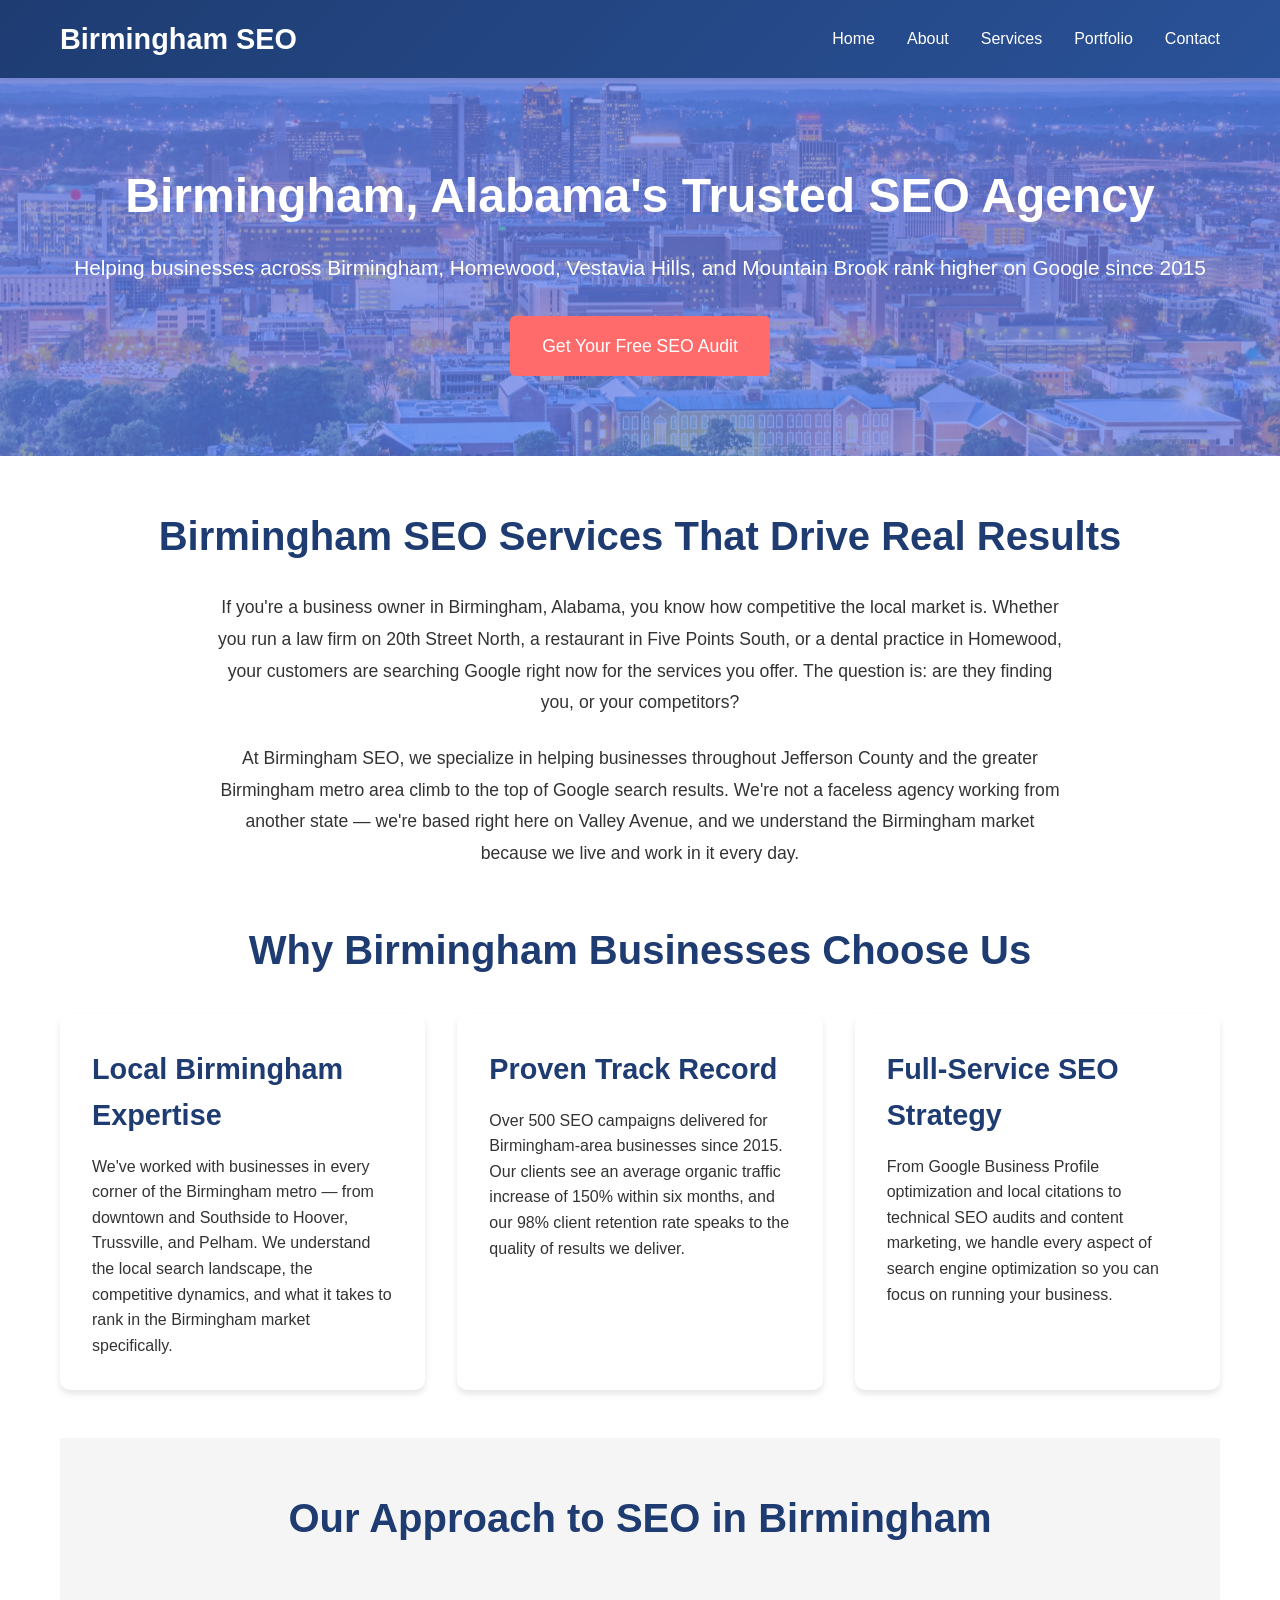
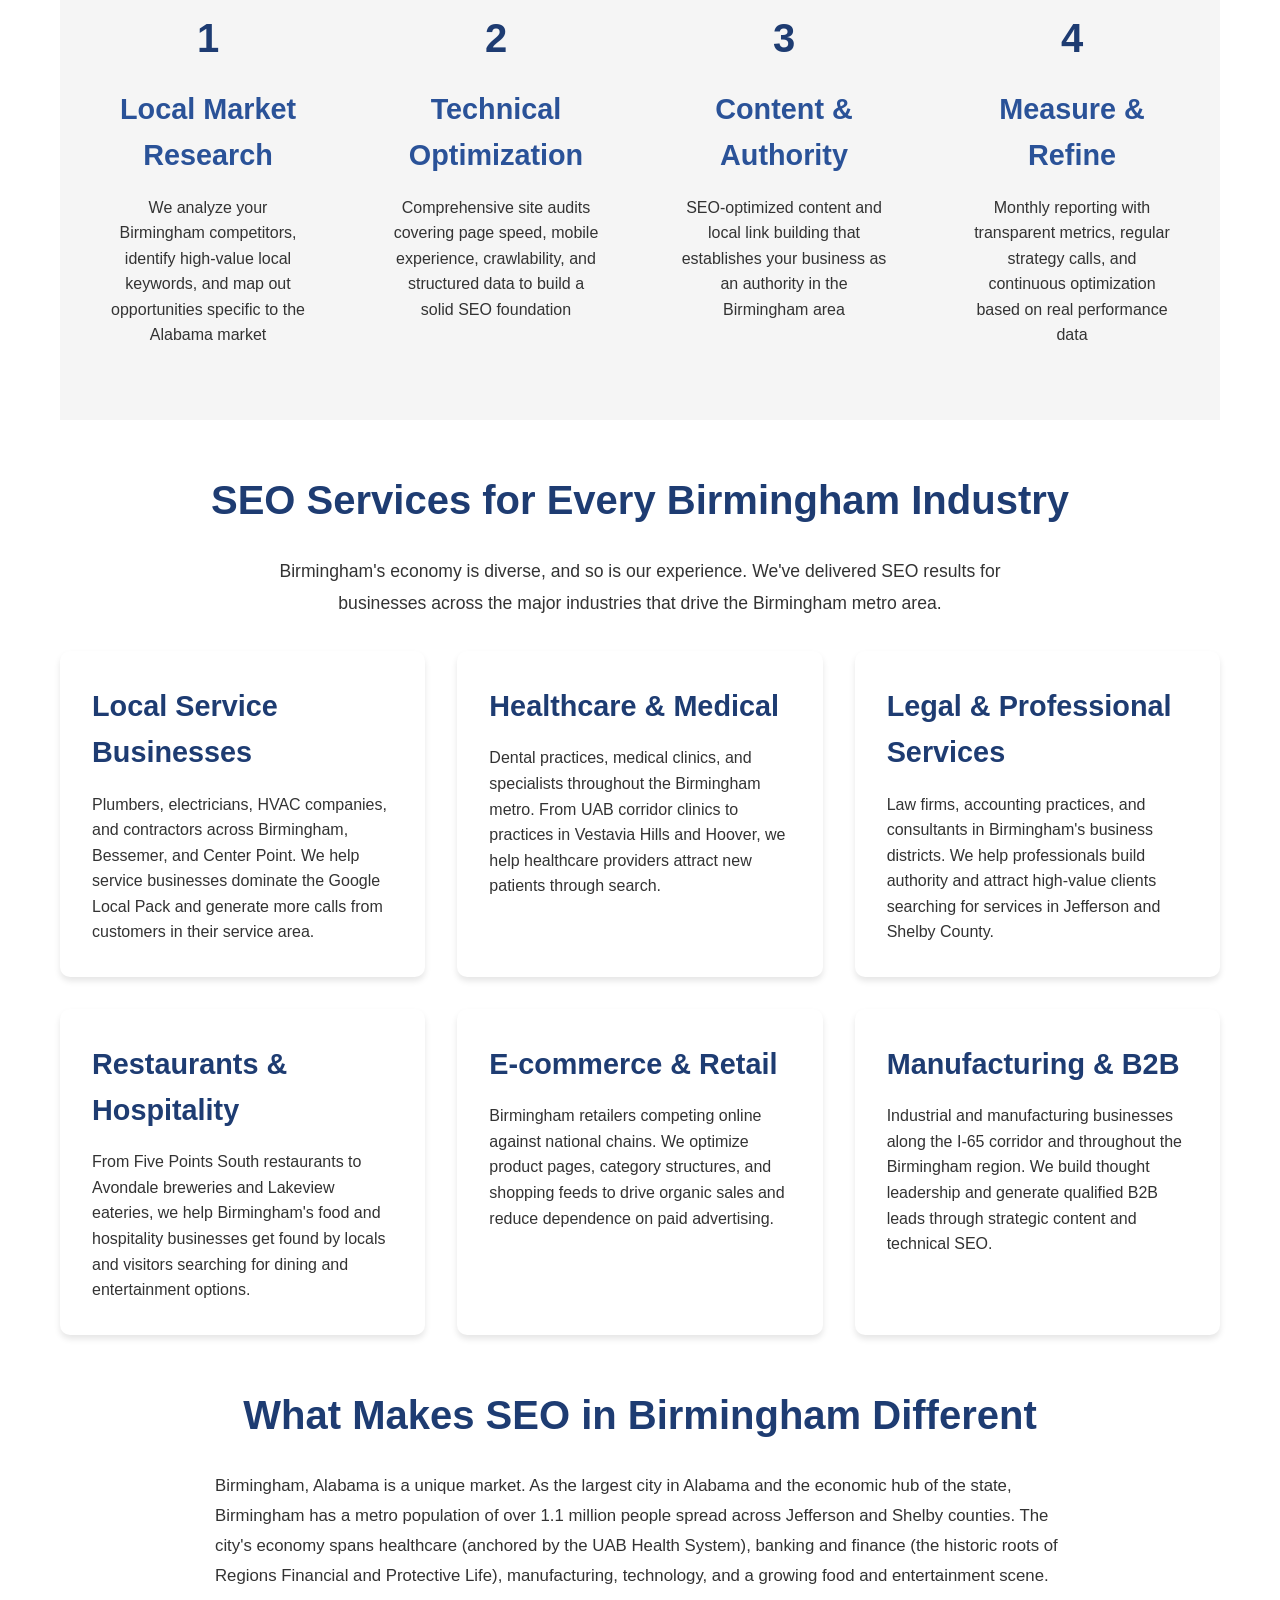
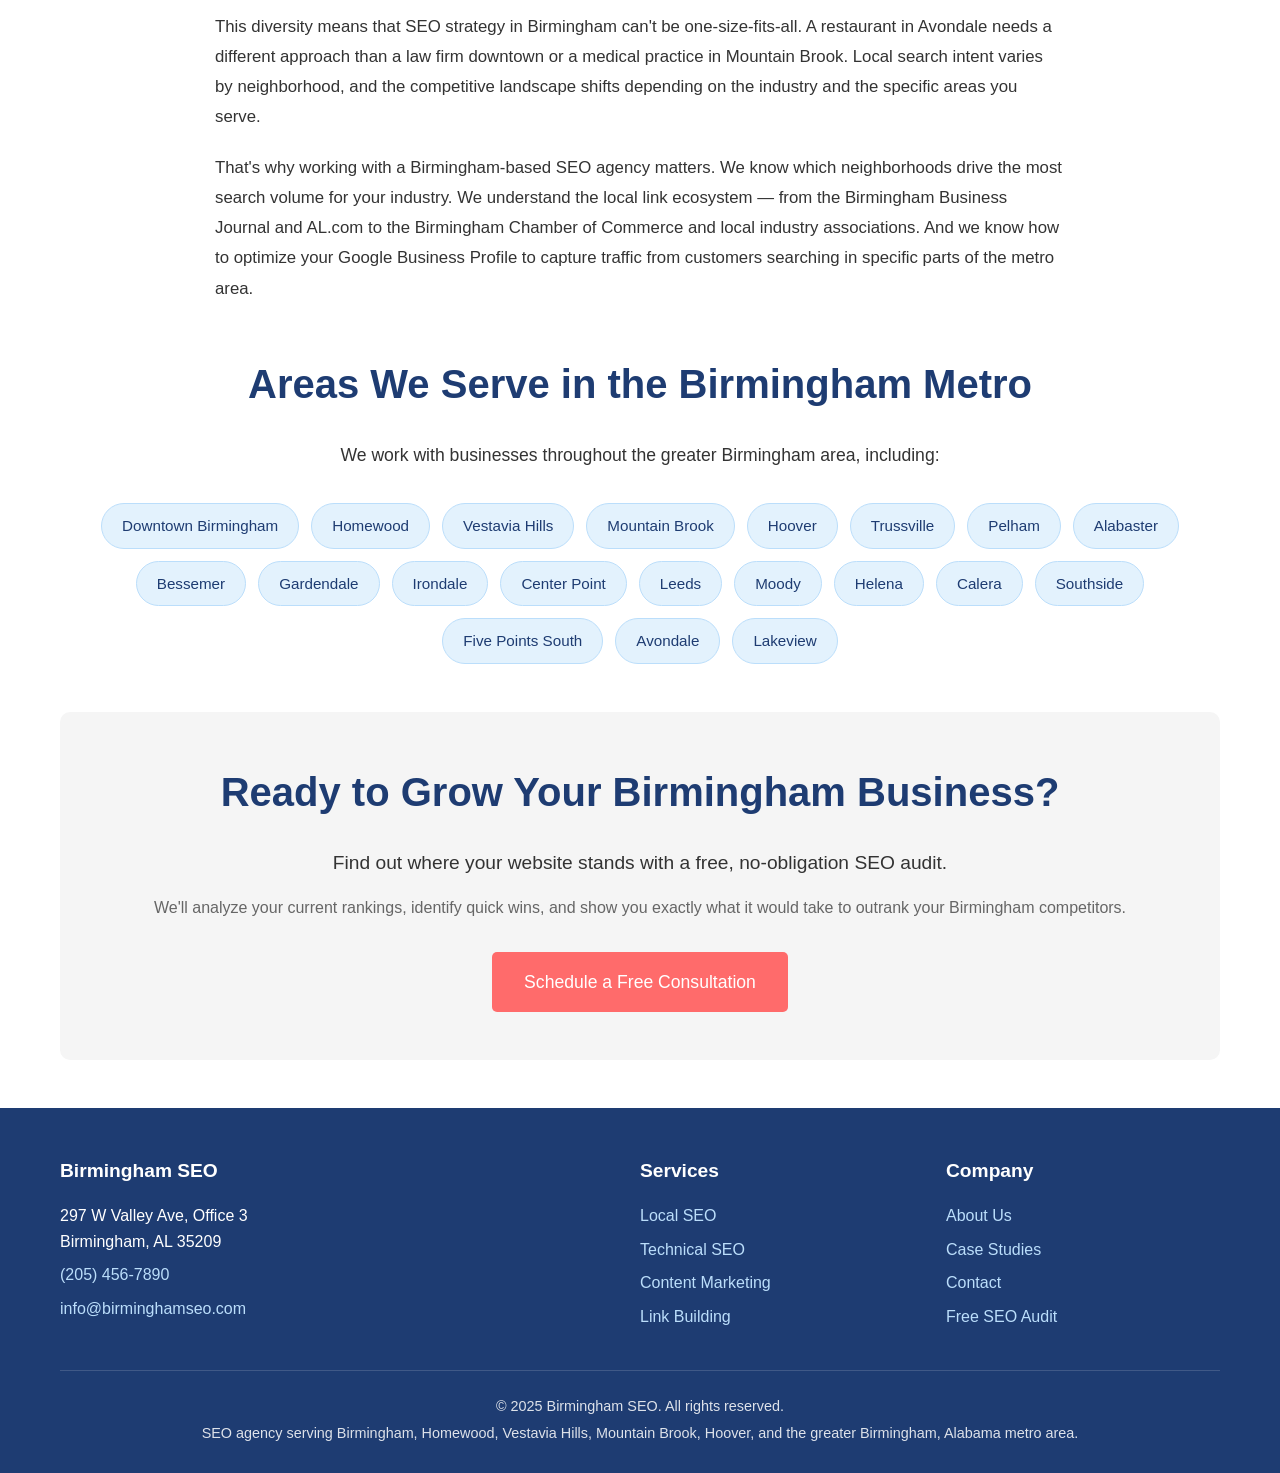
<file: index.html>
<!DOCTYPE html>
<html lang="en">
<head>
    <meta charset="UTF-8">
    <meta name="viewport" content="width=device-width, initial-scale=1.0">
    <meta name="description" content="Birmingham SEO agency helping local businesses across Homewood, Vestavia Hills, Mountain Brook, and downtown Birmingham dominate Google search results. Proven results with 150%+ traffic growth. Free SEO audit available.">
    <meta name="keywords" content="Birmingham SEO, SEO Birmingham AL, Birmingham Alabama SEO company, SEO services Birmingham, local SEO Birmingham, search engine optimization Birmingham, Birmingham digital marketing, SEO agency Birmingham AL">
    <meta name="geo.region" content="US-AL">
    <meta name="geo.placename" content="Birmingham, Alabama">
    <meta name="geo.position" content="33.5186;-86.8104">
    <meta name="ICBM" content="33.5186, -86.8104">
    <link rel="canonical" href="https://birminghamseo.net/">
    <meta property="og:title" content="Birmingham SEO - #1 SEO Agency in Birmingham, Alabama">
    <meta property="og:description" content="Birmingham's trusted SEO agency since 2015. We help local businesses in Homewood, Vestavia Hills, Mountain Brook, and across Jefferson County rank higher on Google.">
    <meta property="og:type" content="website">
    <meta property="og:url" content="https://birminghamseo.net/">
    <meta property="og:locale" content="en_US">
    <title>Birmingham SEO | #1 SEO Agency in Birmingham, Alabama | Local SEO Experts</title>
    <link rel="stylesheet" href="styles.css">
    <link rel="icon" type="image/png" href="favicon.png">
    <script type="application/ld+json">
    {
        "@context": "https://schema.org",
        "@type": "LocalBusiness",
        "@id": "https://birminghamseo.net/#organization",
        "name": "Birmingham SEO",
        "description": "Birmingham Alabama's leading SEO agency helping local businesses rank higher on Google through local SEO, technical optimization, and content marketing.",
        "url": "https://birminghamseo.net",
        "telephone": "(205) 456-7890",
        "email": "info@birminghamseo.com",
        "address": {
            "@type": "PostalAddress",
            "streetAddress": "297 W Valley Ave, Office 3",
            "addressLocality": "Birmingham",
            "addressRegion": "AL",
            "postalCode": "35209",
            "addressCountry": "US"
        },
        "geo": {
            "@type": "GeoCoordinates",
            "latitude": 33.5186,
            "longitude": -86.8104
        },
        "areaServed": [
            {"@type": "City", "name": "Birmingham", "containedInPlace": {"@type": "State", "name": "Alabama"}},
            {"@type": "City", "name": "Homewood"},
            {"@type": "City", "name": "Vestavia Hills"},
            {"@type": "City", "name": "Mountain Brook"},
            {"@type": "City", "name": "Hoover"},
            {"@type": "City", "name": "Trussville"},
            {"@type": "City", "name": "Pelham"},
            {"@type": "City", "name": "Alabaster"}
        ],
        "openingHoursSpecification": [
            {
                "@type": "OpeningHoursSpecification",
                "dayOfWeek": ["Monday","Tuesday","Wednesday","Thursday","Friday"],
                "opens": "09:00",
                "closes": "18:00"
            },
            {
                "@type": "OpeningHoursSpecification",
                "dayOfWeek": "Saturday",
                "opens": "10:00",
                "closes": "14:00"
            }
        ],
        "priceRange": "$$",
        "foundingDate": "2015",
        "sameAs": []
    }
    </script>
</head>
<body>
    <header>
        <nav class="container">
            <div class="logo">Birmingham SEO</div>
            <div class="hamburger">
                <span></span>
                <span></span>
                <span></span>
            </div>
            <ul class="nav-links">
                <li><a href="/">Home</a></li>
                <li><a href="/about">About</a></li>
                <li><a href="/services">Services</a></li>
                <li><a href="/portfolio">Portfolio</a></li>
                <li><a href="/contact">Contact</a></li>
            </ul>
        </nav>
    </header>

    <section class="hero hero-home">
        <div class="container">
            <h1>Birmingham, Alabama's Trusted SEO Agency</h1>
            <p>Helping businesses across Birmingham, Homewood, Vestavia Hills, and Mountain Brook rank higher on Google since 2015</p>
            <a href="/contact" class="cta-button">Get Your Free SEO Audit</a>
        </div>
    </section>

    <main class="container">
        <section class="intro-section">
            <h2>Birmingham SEO Services That Drive Real Results</h2>
            <p class="intro-text">
                If you're a business owner in Birmingham, Alabama, you know how competitive the local market is.
                Whether you run a law firm on 20th Street North, a restaurant in Five Points South, or a dental
                practice in Homewood, your customers are searching Google right now for the services you offer.
                The question is: are they finding you, or your competitors?
            </p>
            <p class="intro-text">
                At Birmingham SEO, we specialize in helping businesses throughout Jefferson County and the
                greater Birmingham metro area climb to the top of Google search results. We're not a faceless
                agency working from another state &mdash; we're based right here on Valley Avenue, and we understand
                the Birmingham market because we live and work in it every day.
            </p>
        </section>

        <section>
            <h2>Why Birmingham Businesses Choose Us</h2>
            <div class="services-grid">
                <div class="service-card">
                    <h3>Local Birmingham Expertise</h3>
                    <p>We've worked with businesses in every corner of the Birmingham metro &mdash; from downtown
                    and Southside to Hoover, Trussville, and Pelham. We understand the local search landscape,
                    the competitive dynamics, and what it takes to rank in the Birmingham market specifically.</p>
                </div>
                <div class="service-card">
                    <h3>Proven Track Record</h3>
                    <p>Over 500 SEO campaigns delivered for Birmingham-area businesses since 2015. Our clients
                    see an average organic traffic increase of 150% within six months, and our 98% client
                    retention rate speaks to the quality of results we deliver.</p>
                </div>
                <div class="service-card">
                    <h3>Full-Service SEO Strategy</h3>
                    <p>From Google Business Profile optimization and local citations to technical SEO audits
                    and content marketing, we handle every aspect of search engine optimization so you can
                    focus on running your business.</p>
                </div>
            </div>
        </section>

        <section class="features">
            <div class="container">
                <h2>Our Approach to SEO in Birmingham</h2>
                <div class="features-grid">
                    <div class="feature-item">
                        <div class="feature-icon">1</div>
                        <h3>Local Market Research</h3>
                        <p>We analyze your Birmingham competitors, identify high-value local keywords, and map
                        out opportunities specific to the Alabama market</p>
                    </div>
                    <div class="feature-item">
                        <div class="feature-icon">2</div>
                        <h3>Technical Optimization</h3>
                        <p>Comprehensive site audits covering page speed, mobile experience, crawlability, and
                        structured data to build a solid SEO foundation</p>
                    </div>
                    <div class="feature-item">
                        <div class="feature-icon">3</div>
                        <h3>Content &amp; Authority</h3>
                        <p>SEO-optimized content and local link building that establishes your business as an
                        authority in the Birmingham area</p>
                    </div>
                    <div class="feature-item">
                        <div class="feature-icon">4</div>
                        <h3>Measure &amp; Refine</h3>
                        <p>Monthly reporting with transparent metrics, regular strategy calls, and continuous
                        optimization based on real performance data</p>
                    </div>
                </div>
            </div>
        </section>

        <section>
            <h2>SEO Services for Every Birmingham Industry</h2>
            <p class="section-subtitle">
                Birmingham's economy is diverse, and so is our experience. We've delivered SEO results for
                businesses across the major industries that drive the Birmingham metro area.
            </p>
            <div class="services-grid">
                <div class="service-card">
                    <h3>Local Service Businesses</h3>
                    <p>Plumbers, electricians, HVAC companies, and contractors across Birmingham, Bessemer, and
                    Center Point. We help service businesses dominate the Google Local Pack and generate
                    more calls from customers in their service area.</p>
                </div>
                <div class="service-card">
                    <h3>Healthcare &amp; Medical</h3>
                    <p>Dental practices, medical clinics, and specialists throughout the Birmingham metro.
                    From UAB corridor clinics to practices in Vestavia Hills and Hoover, we help healthcare
                    providers attract new patients through search.</p>
                </div>
                <div class="service-card">
                    <h3>Legal &amp; Professional Services</h3>
                    <p>Law firms, accounting practices, and consultants in Birmingham's business districts.
                    We help professionals build authority and attract high-value clients searching for
                    services in Jefferson and Shelby County.</p>
                </div>
                <div class="service-card">
                    <h3>Restaurants &amp; Hospitality</h3>
                    <p>From Five Points South restaurants to Avondale breweries and Lakeview eateries, we
                    help Birmingham's food and hospitality businesses get found by locals and visitors
                    searching for dining and entertainment options.</p>
                </div>
                <div class="service-card">
                    <h3>E-commerce &amp; Retail</h3>
                    <p>Birmingham retailers competing online against national chains. We optimize product
                    pages, category structures, and shopping feeds to drive organic sales and reduce
                    dependence on paid advertising.</p>
                </div>
                <div class="service-card">
                    <h3>Manufacturing &amp; B2B</h3>
                    <p>Industrial and manufacturing businesses along the I-65 corridor and throughout
                    the Birmingham region. We build thought leadership and generate qualified B2B leads
                    through strategic content and technical SEO.</p>
                </div>
            </div>
        </section>

        <section class="birmingham-seo-content">
            <h2>What Makes SEO in Birmingham Different</h2>
            <div class="content-block">
                <p>
                    Birmingham, Alabama is a unique market. As the largest city in Alabama and the economic
                    hub of the state, Birmingham has a metro population of over 1.1 million people spread
                    across Jefferson and Shelby counties. The city's economy spans healthcare (anchored by
                    the UAB Health System), banking and finance (the historic roots of Regions Financial
                    and Protective Life), manufacturing, technology, and a growing food and entertainment scene.
                </p>
                <p>
                    This diversity means that SEO strategy in Birmingham can't be one-size-fits-all.
                    A restaurant in Avondale needs a different approach than a law firm downtown or a
                    medical practice in Mountain Brook. Local search intent varies by neighborhood,
                    and the competitive landscape shifts depending on the industry and the specific
                    areas you serve.
                </p>
                <p>
                    That's why working with a Birmingham-based SEO agency matters. We know which
                    neighborhoods drive the most search volume for your industry. We understand the
                    local link ecosystem &mdash; from the Birmingham Business Journal and AL.com to
                    the Birmingham Chamber of Commerce and local industry associations. And we know
                    how to optimize your Google Business Profile to capture traffic from customers
                    searching in specific parts of the metro area.
                </p>
            </div>
        </section>

        <section>
            <h2>Areas We Serve in the Birmingham Metro</h2>
            <p class="section-subtitle">
                We work with businesses throughout the greater Birmingham area, including:
            </p>
            <div class="areas-grid">
                <div class="area-tag">Downtown Birmingham</div>
                <div class="area-tag">Homewood</div>
                <div class="area-tag">Vestavia Hills</div>
                <div class="area-tag">Mountain Brook</div>
                <div class="area-tag">Hoover</div>
                <div class="area-tag">Trussville</div>
                <div class="area-tag">Pelham</div>
                <div class="area-tag">Alabaster</div>
                <div class="area-tag">Bessemer</div>
                <div class="area-tag">Gardendale</div>
                <div class="area-tag">Irondale</div>
                <div class="area-tag">Center Point</div>
                <div class="area-tag">Leeds</div>
                <div class="area-tag">Moody</div>
                <div class="area-tag">Helena</div>
                <div class="area-tag">Calera</div>
                <div class="area-tag">Southside</div>
                <div class="area-tag">Five Points South</div>
                <div class="area-tag">Avondale</div>
                <div class="area-tag">Lakeview</div>
            </div>
        </section>

        <section style="text-align: center; background: #f5f5f5; padding: 3rem; border-radius: 10px; margin: 3rem 0;">
            <h2>Ready to Grow Your Birmingham Business?</h2>
            <p style="font-size: 1.2rem; margin-bottom: 1rem;">
                Find out where your website stands with a free, no-obligation SEO audit.
            </p>
            <p style="margin-bottom: 2rem; color: #666;">
                We'll analyze your current rankings, identify quick wins, and show you exactly what it would
                take to outrank your Birmingham competitors.
            </p>
            <a href="/contact" class="cta-button">Schedule a Free Consultation</a>
        </section>
    </main>

    <footer>
        <div class="container">
            <div class="footer-content">
                <div class="footer-info">
                    <h3>Birmingham SEO</h3>
                    <p>297 W Valley Ave, Office 3<br>Birmingham, AL 35209</p>
                    <p><a href="tel:2054567890">(205) 456-7890</a></p>
                    <p><a href="mailto:info@birminghamseo.com">info@birminghamseo.com</a></p>
                </div>
                <div class="footer-links">
                    <h3>Services</h3>
                    <ul>
                        <li><a href="/services">Local SEO</a></li>
                        <li><a href="/services">Technical SEO</a></li>
                        <li><a href="/services">Content Marketing</a></li>
                        <li><a href="/services">Link Building</a></li>
                    </ul>
                </div>
                <div class="footer-links">
                    <h3>Company</h3>
                    <ul>
                        <li><a href="/about">About Us</a></li>
                        <li><a href="/portfolio">Case Studies</a></li>
                        <li><a href="/contact">Contact</a></li>
                        <li><a href="/contact">Free SEO Audit</a></li>
                    </ul>
                </div>
            </div>
            <div class="footer-bottom">
                <p>&copy; 2025 Birmingham SEO. All rights reserved.</p>
                <p>SEO agency serving Birmingham, Homewood, Vestavia Hills, Mountain Brook, Hoover, and the greater Birmingham, Alabama metro area.</p>
            </div>
        </div>
    </footer>

    <script>
        const hamburger = document.querySelector('.hamburger');
        const navLinks = document.querySelector('.nav-links');

        hamburger.addEventListener('click', () => {
            hamburger.classList.toggle('active');
            navLinks.classList.toggle('active');
        });

        document.querySelectorAll('.nav-links a').forEach(link => {
            link.addEventListener('click', () => {
                hamburger.classList.remove('active');
                navLinks.classList.remove('active');
            });
        });
    </script>
</body>
</html>
</file>
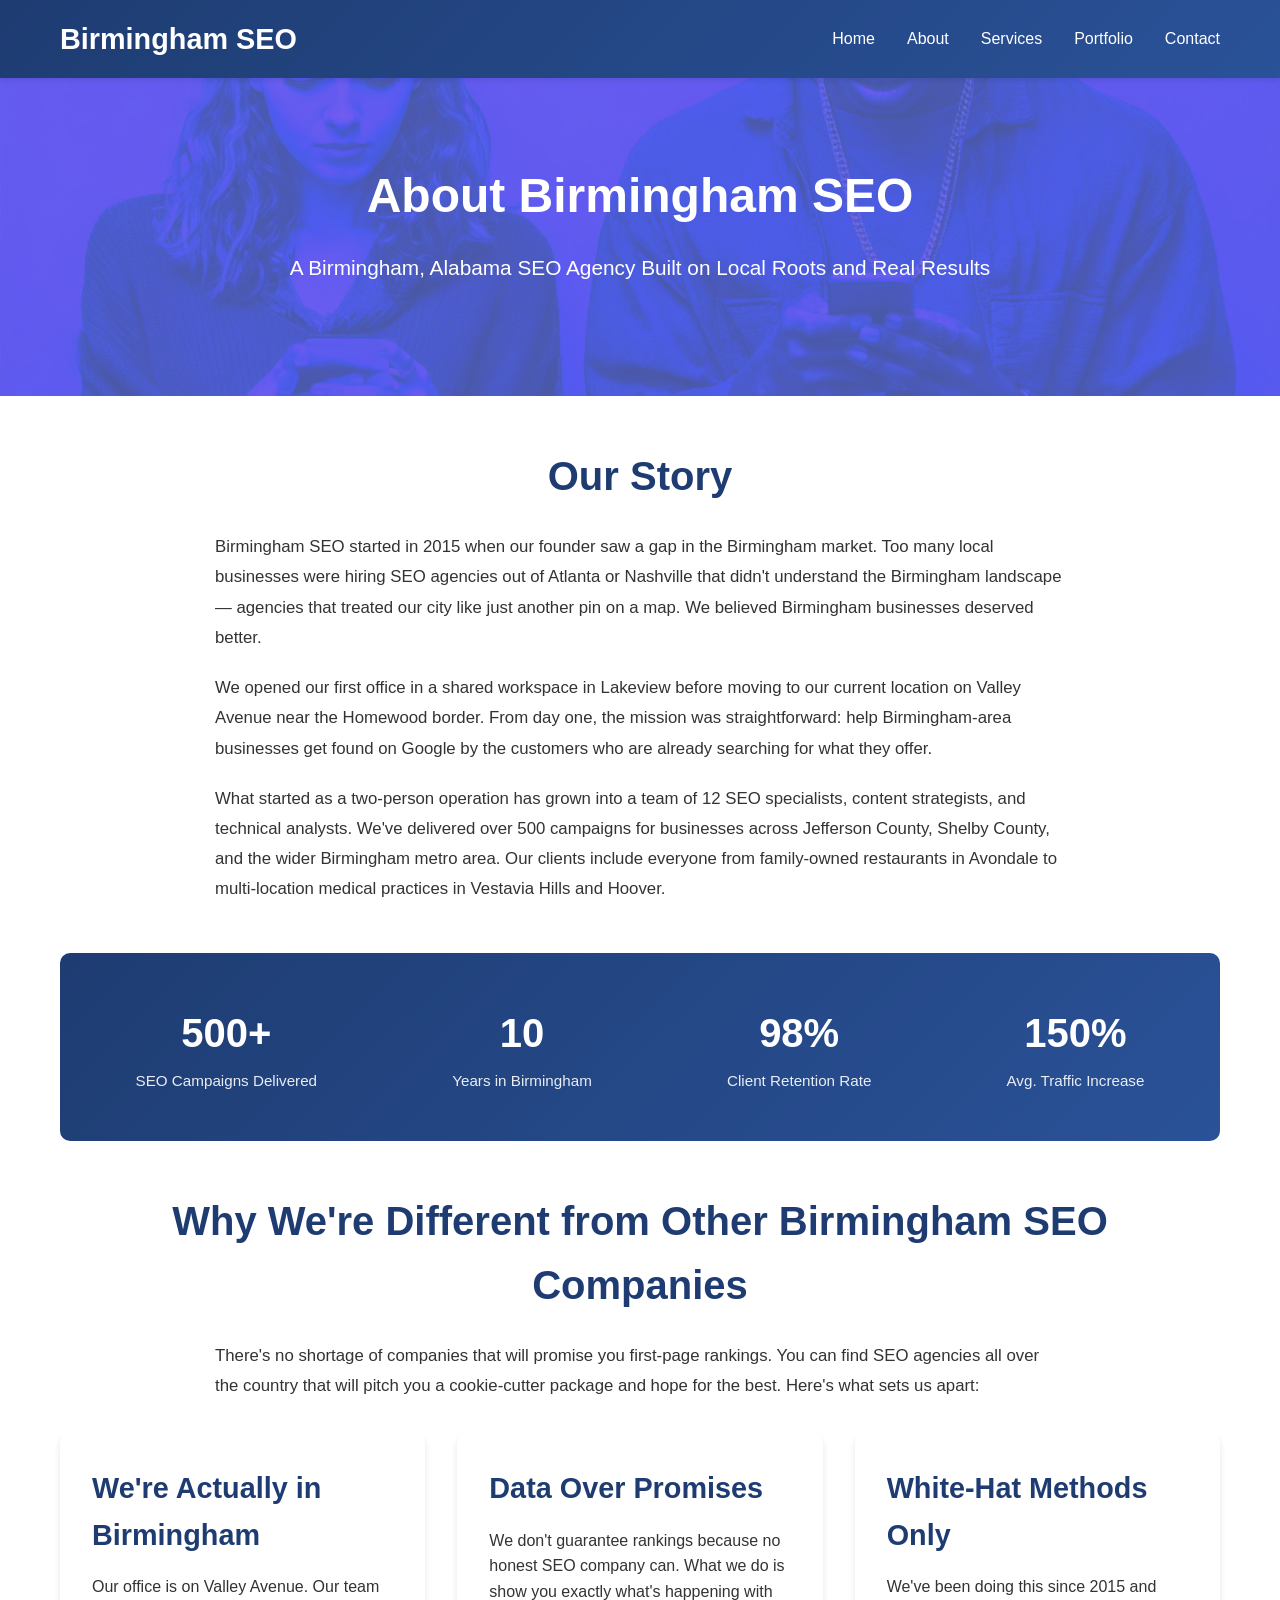
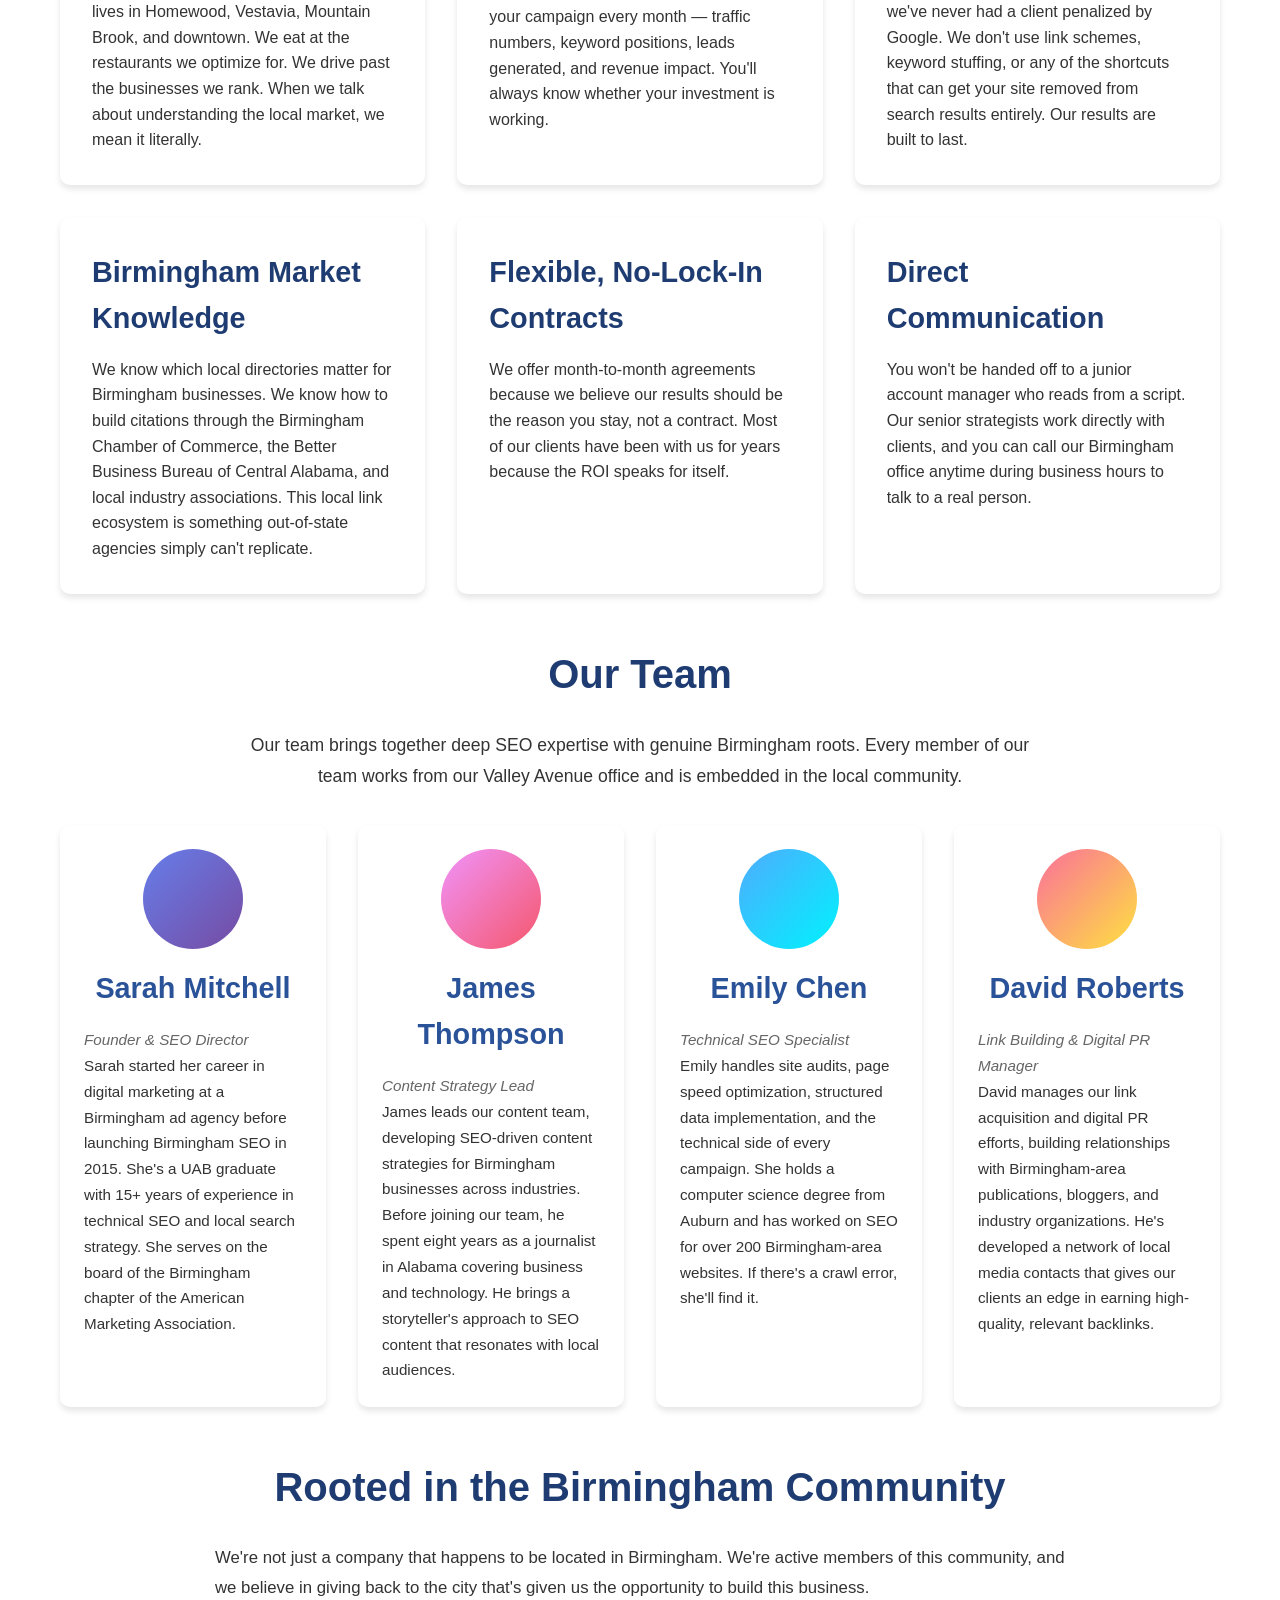
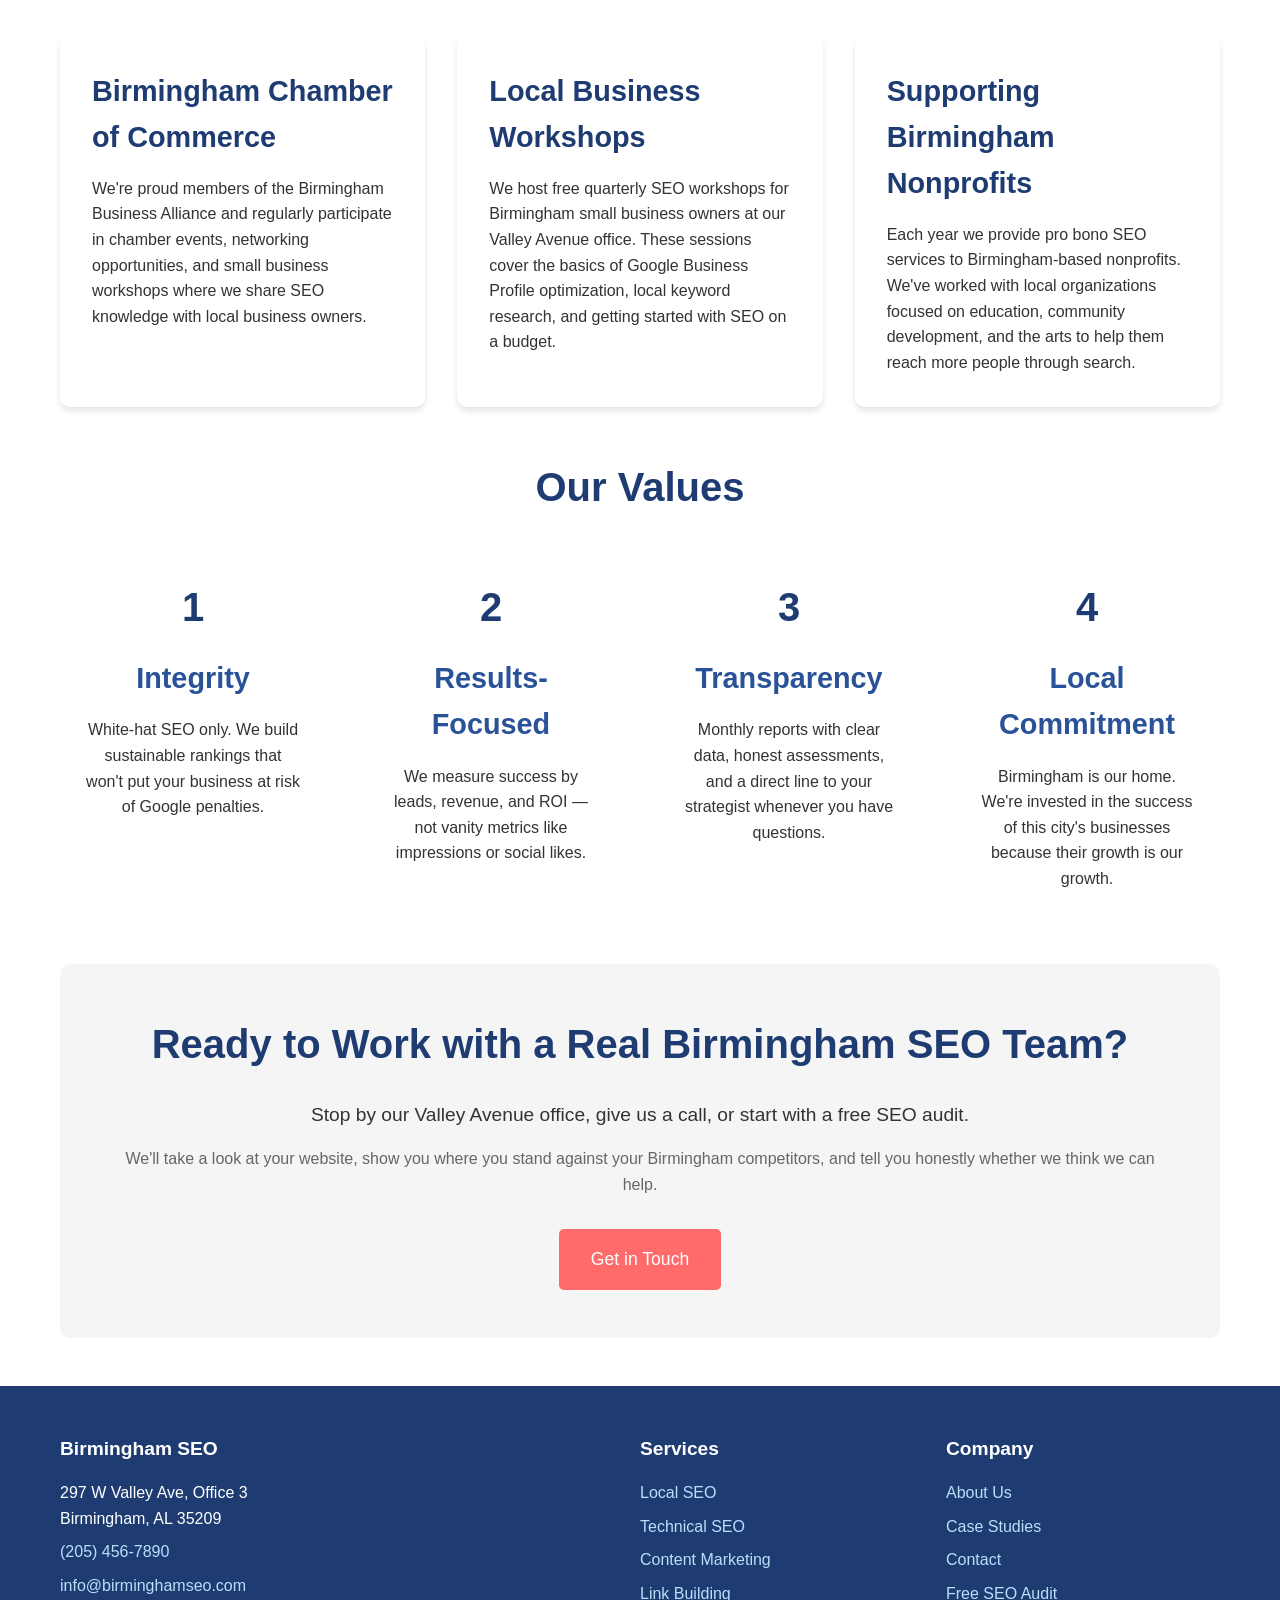
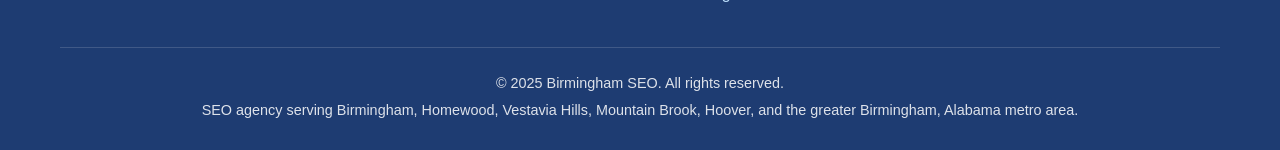
<file: about.html>
<!DOCTYPE html>
<html lang="en">
<head>
    <meta charset="UTF-8">
    <meta name="viewport" content="width=device-width, initial-scale=1.0">
    <meta name="description" content="Birmingham SEO is a locally owned SEO agency based on Valley Avenue in Birmingham, Alabama. Founded in 2015, we've helped 500+ Birmingham-area businesses improve their Google rankings and grow online.">
    <meta name="keywords" content="Birmingham SEO company, SEO experts Birmingham Alabama, about Birmingham SEO, Birmingham digital marketing agency, SEO agency Birmingham AL, Birmingham Alabama SEO team">
    <meta name="geo.region" content="US-AL">
    <meta name="geo.placename" content="Birmingham, Alabama">
    <link rel="canonical" href="https://birminghamseo.net/about">
    <meta property="og:title" content="About Birmingham SEO - Locally Owned Birmingham, Alabama SEO Agency">
    <meta property="og:description" content="Meet the Birmingham SEO team. We're a locally owned SEO agency based in Birmingham, AL with deep roots in the community. 500+ campaigns delivered since 2015.">
    <meta property="og:type" content="website">
    <meta property="og:url" content="https://birminghamseo.net/about">
    <meta property="og:locale" content="en_US">
    <title>About Birmingham SEO | Locally Owned SEO Agency in Birmingham, Alabama</title>
    <link rel="stylesheet" href="styles.css">
    <link rel="icon" type="image/png" href="favicon.png">
    <script type="application/ld+json">
    {
        "@context": "https://schema.org",
        "@type": "AboutPage",
        "mainEntity": {
            "@type": "LocalBusiness",
            "name": "Birmingham SEO",
            "description": "Locally owned SEO agency in Birmingham, Alabama helping businesses rank higher on Google.",
            "url": "https://birminghamseo.net",
            "telephone": "(205) 456-7890",
            "address": {
                "@type": "PostalAddress",
                "streetAddress": "297 W Valley Ave, Office 3",
                "addressLocality": "Birmingham",
                "addressRegion": "AL",
                "postalCode": "35209",
                "addressCountry": "US"
            },
            "foundingDate": "2015",
            "numberOfEmployees": {
                "@type": "QuantitativeValue",
                "value": 12
            }
        }
    }
    </script>
</head>
<body>
    <header>
        <nav class="container">
            <div class="logo">Birmingham SEO</div>
            <div class="hamburger">
                <span></span>
                <span></span>
                <span></span>
            </div>
            <ul class="nav-links">
                <li><a href="/">Home</a></li>
                <li><a href="/about">About</a></li>
                <li><a href="/services">Services</a></li>
                <li><a href="/portfolio">Portfolio</a></li>
                <li><a href="/contact">Contact</a></li>
            </ul>
        </nav>
    </header>

    <section class="hero hero-about">
        <div class="container">
            <h1>About Birmingham SEO</h1>
            <p>A Birmingham, Alabama SEO Agency Built on Local Roots and Real Results</p>
        </div>
    </section>

    <main class="container">
        <section>
            <h2>Our Story</h2>
            <div class="content-block">
                <p>
                    Birmingham SEO started in 2015 when our founder saw a gap in the Birmingham market.
                    Too many local businesses were hiring SEO agencies out of Atlanta or Nashville that
                    didn't understand the Birmingham landscape &mdash; agencies that treated our city like
                    just another pin on a map. We believed Birmingham businesses deserved better.
                </p>
                <p>
                    We opened our first office in a shared workspace in Lakeview before moving to our
                    current location on Valley Avenue near the Homewood border. From day one, the mission
                    was straightforward: help Birmingham-area businesses get found on Google by the
                    customers who are already searching for what they offer.
                </p>
                <p>
                    What started as a two-person operation has grown into a team of 12 SEO specialists,
                    content strategists, and technical analysts. We've delivered over 500 campaigns for
                    businesses across Jefferson County, Shelby County, and the wider Birmingham metro area.
                    Our clients include everyone from family-owned restaurants in Avondale to multi-location
                    medical practices in Vestavia Hills and Hoover.
                </p>
            </div>
        </section>

        <section class="stats-bar">
            <div class="stat-item">
                <span class="stat-number">500+</span>
                <span class="stat-label">SEO Campaigns Delivered</span>
            </div>
            <div class="stat-item">
                <span class="stat-number">10</span>
                <span class="stat-label">Years in Birmingham</span>
            </div>
            <div class="stat-item">
                <span class="stat-number">98%</span>
                <span class="stat-label">Client Retention Rate</span>
            </div>
            <div class="stat-item">
                <span class="stat-number">150%</span>
                <span class="stat-label">Avg. Traffic Increase</span>
            </div>
        </section>

        <section>
            <h2>Why We're Different from Other Birmingham SEO Companies</h2>
            <div class="content-block">
                <p>
                    There's no shortage of companies that will promise you first-page rankings. You can
                    find SEO agencies all over the country that will pitch you a cookie-cutter package
                    and hope for the best. Here's what sets us apart:
                </p>
            </div>
            <div class="services-grid">
                <div class="service-card">
                    <h3>We're Actually in Birmingham</h3>
                    <p>Our office is on Valley Avenue. Our team lives in Homewood, Vestavia, Mountain Brook,
                    and downtown. We eat at the restaurants we optimize for. We drive past the businesses
                    we rank. When we talk about understanding the local market, we mean it literally.</p>
                </div>
                <div class="service-card">
                    <h3>Data Over Promises</h3>
                    <p>We don't guarantee rankings because no honest SEO company can. What we do is show
                    you exactly what's happening with your campaign every month &mdash; traffic numbers,
                    keyword positions, leads generated, and revenue impact. You'll always know whether
                    your investment is working.</p>
                </div>
                <div class="service-card">
                    <h3>White-Hat Methods Only</h3>
                    <p>We've been doing this since 2015 and we've never had a client penalized by Google.
                    We don't use link schemes, keyword stuffing, or any of the shortcuts that can get
                    your site removed from search results entirely. Our results are built to last.</p>
                </div>
                <div class="service-card">
                    <h3>Birmingham Market Knowledge</h3>
                    <p>We know which local directories matter for Birmingham businesses. We know how to
                    build citations through the Birmingham Chamber of Commerce, the Better Business Bureau
                    of Central Alabama, and local industry associations. This local link ecosystem is
                    something out-of-state agencies simply can't replicate.</p>
                </div>
                <div class="service-card">
                    <h3>Flexible, No-Lock-In Contracts</h3>
                    <p>We offer month-to-month agreements because we believe our results should be the
                    reason you stay, not a contract. Most of our clients have been with us for years
                    because the ROI speaks for itself.</p>
                </div>
                <div class="service-card">
                    <h3>Direct Communication</h3>
                    <p>You won't be handed off to a junior account manager who reads from a script.
                    Our senior strategists work directly with clients, and you can call our Birmingham
                    office anytime during business hours to talk to a real person.</p>
                </div>
            </div>
        </section>

        <section>
            <h2>Our Team</h2>
            <p class="section-subtitle">
                Our team brings together deep SEO expertise with genuine Birmingham roots. Every member
                of our team works from our Valley Avenue office and is embedded in the local community.
            </p>
            <div class="team-grid">
                <div class="team-member">
                    <div style="width: 100px; height: 100px; background: linear-gradient(135deg, #667eea 0%, #764ba2 100%); border-radius: 50%; margin: 0 auto;"></div>
                    <h3>Sarah Mitchell</h3>
                    <p class="team-role">Founder &amp; SEO Director</p>
                    <p>Sarah started her career in digital marketing at a Birmingham ad agency before
                    launching Birmingham SEO in 2015. She's a UAB graduate with 15+ years of experience
                    in technical SEO and local search strategy. She serves on the board of the Birmingham
                    chapter of the American Marketing Association.</p>
                </div>
                <div class="team-member">
                    <div style="width: 100px; height: 100px; background: linear-gradient(135deg, #f093fb 0%, #f5576c 100%); border-radius: 50%; margin: 0 auto;"></div>
                    <h3>James Thompson</h3>
                    <p class="team-role">Content Strategy Lead</p>
                    <p>James leads our content team, developing SEO-driven content strategies for
                    Birmingham businesses across industries. Before joining our team, he spent eight
                    years as a journalist in Alabama covering business and technology. He brings a
                    storyteller's approach to SEO content that resonates with local audiences.</p>
                </div>
                <div class="team-member">
                    <div style="width: 100px; height: 100px; background: linear-gradient(135deg, #4facfe 0%, #00f2fe 100%); border-radius: 50%; margin: 0 auto;"></div>
                    <h3>Emily Chen</h3>
                    <p class="team-role">Technical SEO Specialist</p>
                    <p>Emily handles site audits, page speed optimization, structured data implementation,
                    and the technical side of every campaign. She holds a computer science degree from
                    Auburn and has worked on SEO for over 200 Birmingham-area websites. If there's a
                    crawl error, she'll find it.</p>
                </div>
                <div class="team-member">
                    <div style="width: 100px; height: 100px; background: linear-gradient(135deg, #fa709a 0%, #fee140 100%); border-radius: 50%; margin: 0 auto;"></div>
                    <h3>David Roberts</h3>
                    <p class="team-role">Link Building &amp; Digital PR Manager</p>
                    <p>David manages our link acquisition and digital PR efforts, building relationships
                    with Birmingham-area publications, bloggers, and industry organizations. He's
                    developed a network of local media contacts that gives our clients an edge in
                    earning high-quality, relevant backlinks.</p>
                </div>
            </div>
        </section>

        <section>
            <h2>Rooted in the Birmingham Community</h2>
            <div class="content-block">
                <p>
                    We're not just a company that happens to be located in Birmingham. We're active
                    members of this community, and we believe in giving back to the city that's given
                    us the opportunity to build this business.
                </p>
            </div>
            <div class="services-grid" style="margin-top: 2rem;">
                <div class="service-card">
                    <h3>Birmingham Chamber of Commerce</h3>
                    <p>We're proud members of the Birmingham Business Alliance and regularly participate
                    in chamber events, networking opportunities, and small business workshops where we
                    share SEO knowledge with local business owners.</p>
                </div>
                <div class="service-card">
                    <h3>Local Business Workshops</h3>
                    <p>We host free quarterly SEO workshops for Birmingham small business owners at our
                    Valley Avenue office. These sessions cover the basics of Google Business Profile
                    optimization, local keyword research, and getting started with SEO on a budget.</p>
                </div>
                <div class="service-card">
                    <h3>Supporting Birmingham Nonprofits</h3>
                    <p>Each year we provide pro bono SEO services to Birmingham-based nonprofits. We've
                    worked with local organizations focused on education, community development, and
                    the arts to help them reach more people through search.</p>
                </div>
            </div>
        </section>

        <section>
            <h2>Our Values</h2>
            <div class="features-grid">
                <div class="feature-item">
                    <div class="feature-icon">1</div>
                    <h3>Integrity</h3>
                    <p>White-hat SEO only. We build sustainable rankings that won't put your business at risk of Google penalties.</p>
                </div>
                <div class="feature-item">
                    <div class="feature-icon">2</div>
                    <h3>Results-Focused</h3>
                    <p>We measure success by leads, revenue, and ROI &mdash; not vanity metrics like impressions or social likes.</p>
                </div>
                <div class="feature-item">
                    <div class="feature-icon">3</div>
                    <h3>Transparency</h3>
                    <p>Monthly reports with clear data, honest assessments, and a direct line to your strategist whenever you have questions.</p>
                </div>
                <div class="feature-item">
                    <div class="feature-icon">4</div>
                    <h3>Local Commitment</h3>
                    <p>Birmingham is our home. We're invested in the success of this city's businesses because their growth is our growth.</p>
                </div>
            </div>
        </section>

        <section style="text-align: center; background: #f5f5f5; padding: 3rem; border-radius: 10px; margin: 3rem 0;">
            <h2>Ready to Work with a Real Birmingham SEO Team?</h2>
            <p style="font-size: 1.2rem; margin-bottom: 1rem;">
                Stop by our Valley Avenue office, give us a call, or start with a free SEO audit.
            </p>
            <p style="margin-bottom: 2rem; color: #666;">
                We'll take a look at your website, show you where you stand against your Birmingham
                competitors, and tell you honestly whether we think we can help.
            </p>
            <a href="/contact" class="cta-button">Get in Touch</a>
        </section>
    </main>

    <footer>
        <div class="container">
            <div class="footer-content">
                <div class="footer-info">
                    <h3>Birmingham SEO</h3>
                    <p>297 W Valley Ave, Office 3<br>Birmingham, AL 35209</p>
                    <p><a href="tel:2054567890">(205) 456-7890</a></p>
                    <p><a href="mailto:info@birminghamseo.com">info@birminghamseo.com</a></p>
                </div>
                <div class="footer-links">
                    <h3>Services</h3>
                    <ul>
                        <li><a href="/services">Local SEO</a></li>
                        <li><a href="/services">Technical SEO</a></li>
                        <li><a href="/services">Content Marketing</a></li>
                        <li><a href="/services">Link Building</a></li>
                    </ul>
                </div>
                <div class="footer-links">
                    <h3>Company</h3>
                    <ul>
                        <li><a href="/about">About Us</a></li>
                        <li><a href="/portfolio">Case Studies</a></li>
                        <li><a href="/contact">Contact</a></li>
                        <li><a href="/contact">Free SEO Audit</a></li>
                    </ul>
                </div>
            </div>
            <div class="footer-bottom">
                <p>&copy; 2025 Birmingham SEO. All rights reserved.</p>
                <p>SEO agency serving Birmingham, Homewood, Vestavia Hills, Mountain Brook, Hoover, and the greater Birmingham, Alabama metro area.</p>
            </div>
        </div>
    </footer>

    <script>
        const hamburger = document.querySelector('.hamburger');
        const navLinks = document.querySelector('.nav-links');

        hamburger.addEventListener('click', () => {
            hamburger.classList.toggle('active');
            navLinks.classList.toggle('active');
        });

        document.querySelectorAll('.nav-links a').forEach(link => {
            link.addEventListener('click', () => {
                hamburger.classList.remove('active');
                navLinks.classList.remove('active');
            });
        });
    </script>
</body>
</html>
</file>
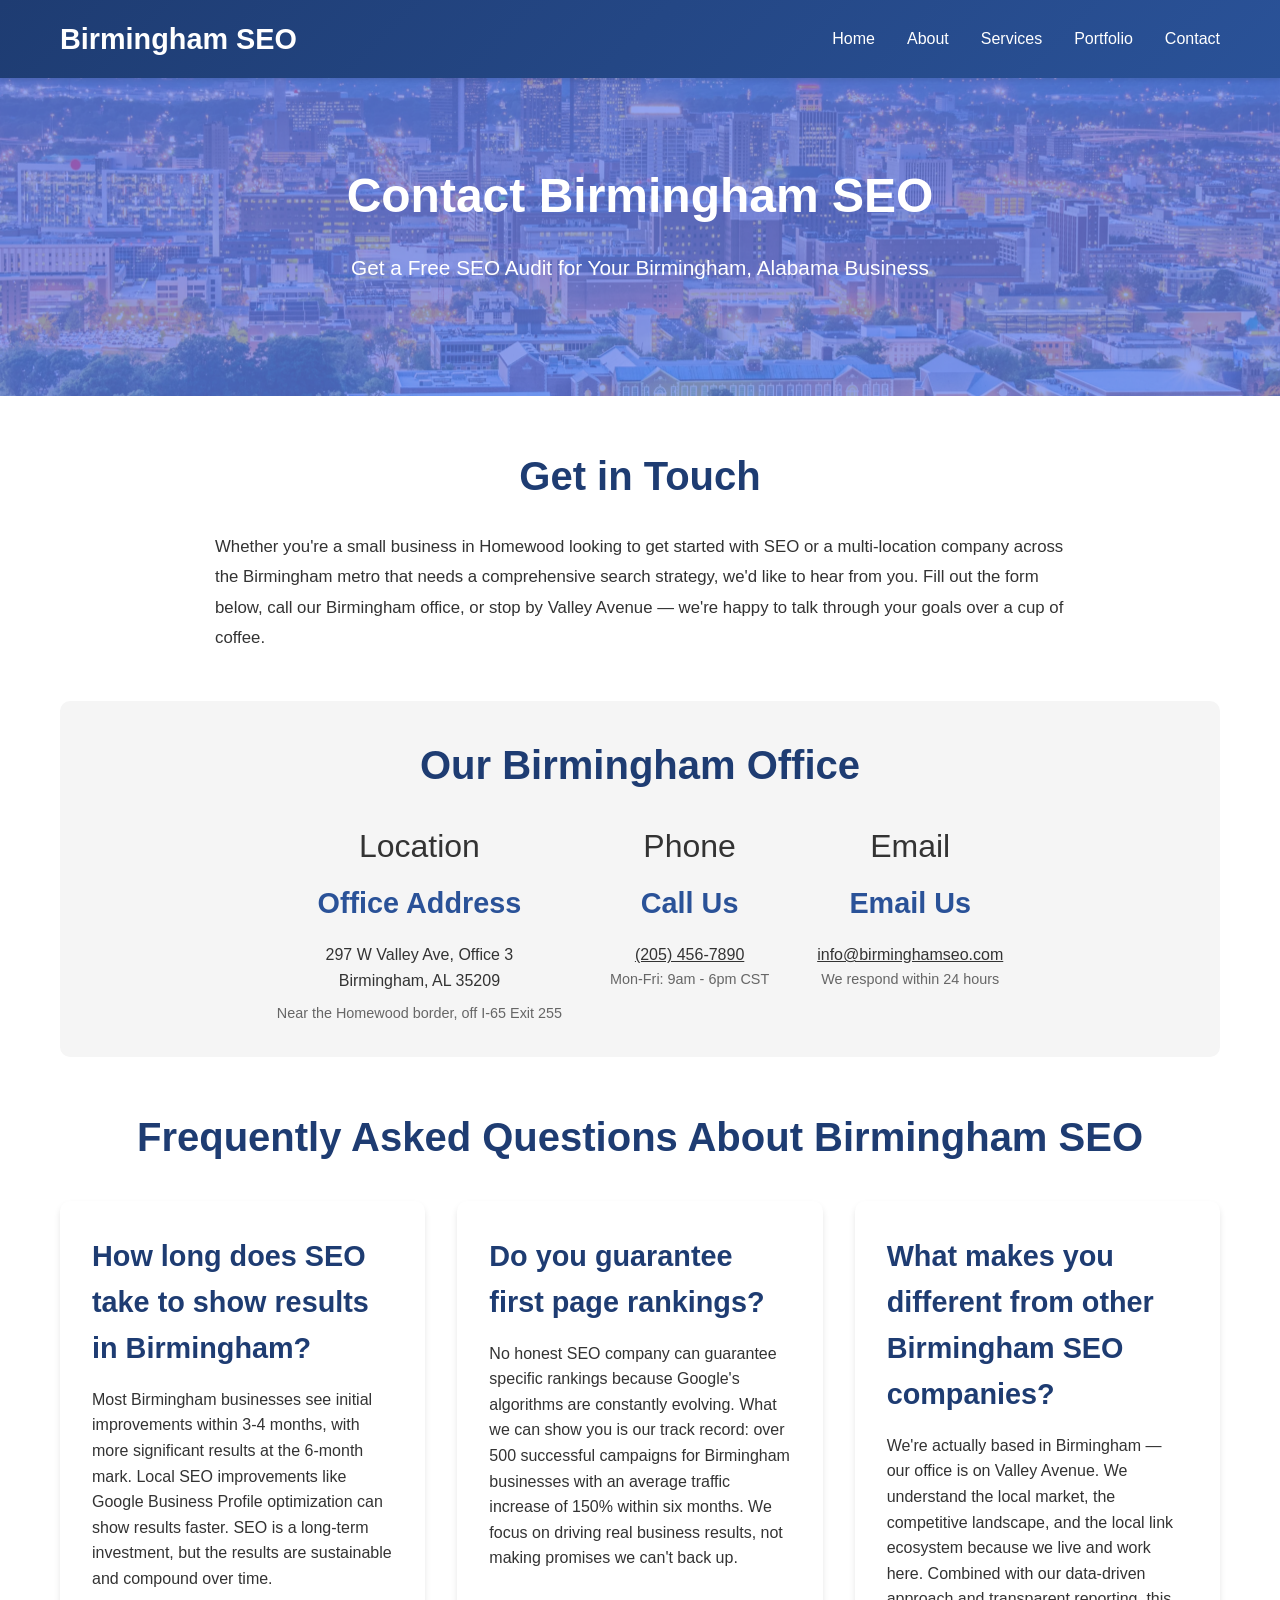
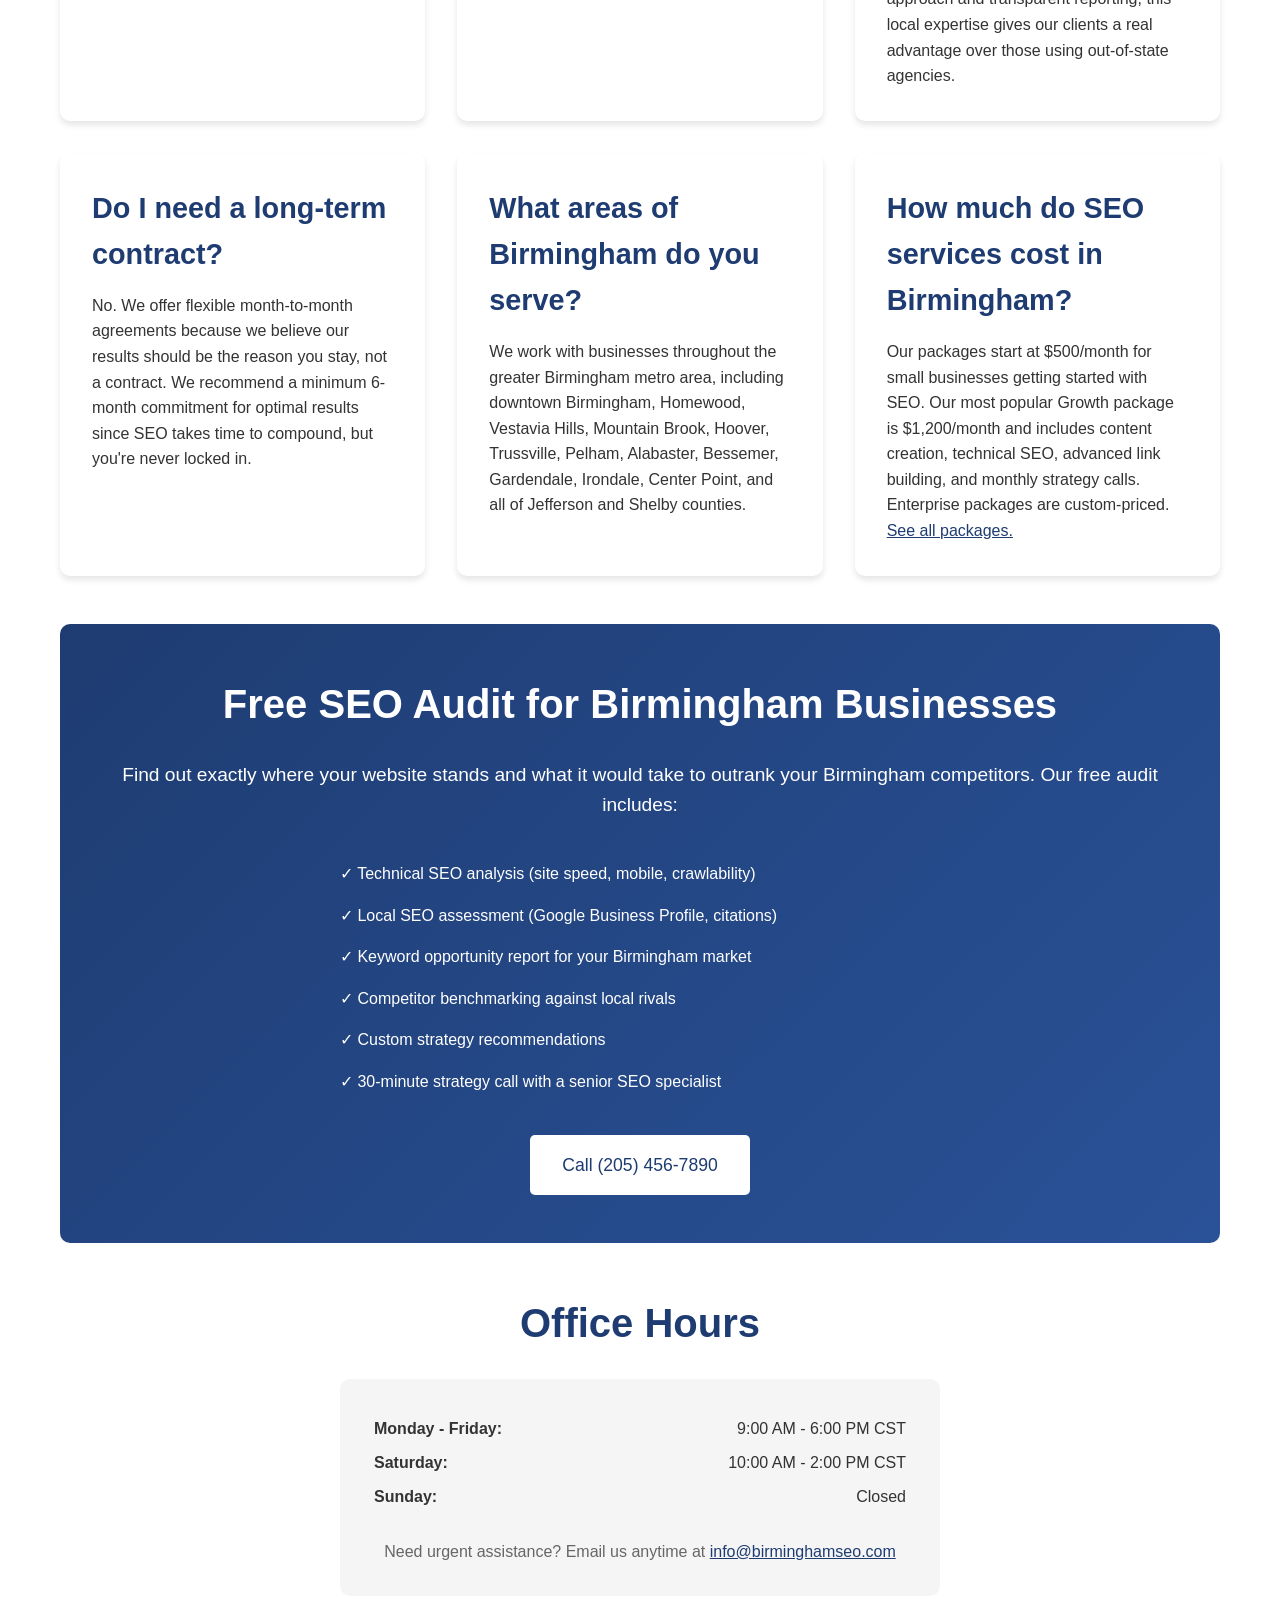
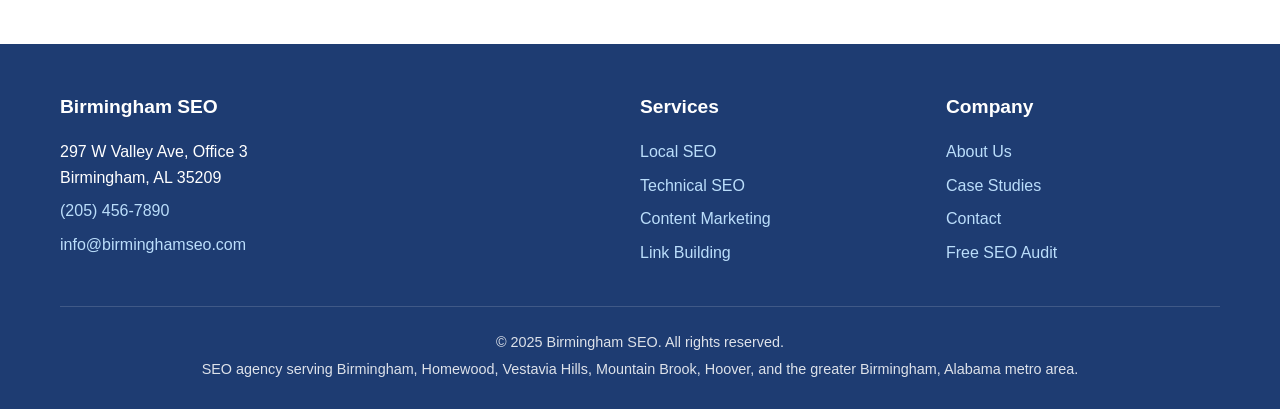
<file: contact.html>
<!DOCTYPE html>
<html lang="en">
<head>
    <meta charset="UTF-8">
    <meta name="viewport" content="width=device-width, initial-scale=1.0">
    <meta name="description" content="Contact Birmingham SEO for a free SEO audit and consultation. Located at 297 W Valley Ave in Birmingham, Alabama. Call (205) 456-7890. Serving Homewood, Vestavia Hills, Mountain Brook, Hoover, and all of Jefferson County.">
    <meta name="keywords" content="contact Birmingham SEO, free SEO audit Birmingham Alabama, SEO consultation Birmingham, Birmingham Alabama SEO agency contact, Birmingham SEO quote">
    <meta name="geo.region" content="US-AL">
    <meta name="geo.placename" content="Birmingham, Alabama">
    <link rel="canonical" href="https://birminghamseo.net/contact">
    <meta property="og:title" content="Contact Birmingham SEO | Free SEO Audit - (205) 456-7890">
    <meta property="og:description" content="Get a free SEO audit for your Birmingham business. Located on Valley Avenue in Birmingham, AL. Call (205) 456-7890 or fill out our contact form.">
    <meta property="og:type" content="website">
    <meta property="og:url" content="https://birminghamseo.net/contact">
    <meta property="og:locale" content="en_US">
    <title>Contact Birmingham SEO | Free SEO Audit for Birmingham, Alabama Businesses</title>
    <link rel="stylesheet" href="styles.css">
    <link rel="icon" type="image/png" href="favicon.png">
    <script type="application/ld+json">
    {
        "@context": "https://schema.org",
        "@type": "LocalBusiness",
        "name": "Birmingham SEO",
        "telephone": "(205) 456-7890",
        "email": "info@birminghamseo.com",
        "url": "https://birminghamseo.net",
        "address": {
            "@type": "PostalAddress",
            "streetAddress": "297 W Valley Ave, Office 3",
            "addressLocality": "Birmingham",
            "addressRegion": "AL",
            "postalCode": "35209",
            "addressCountry": "US"
        },
        "geo": {
            "@type": "GeoCoordinates",
            "latitude": 33.5186,
            "longitude": -86.8104
        },
        "openingHoursSpecification": [
            {
                "@type": "OpeningHoursSpecification",
                "dayOfWeek": ["Monday","Tuesday","Wednesday","Thursday","Friday"],
                "opens": "09:00",
                "closes": "18:00"
            },
            {
                "@type": "OpeningHoursSpecification",
                "dayOfWeek": "Saturday",
                "opens": "10:00",
                "closes": "14:00"
            }
        ]
    }
    </script>
    <script type="application/ld+json">
    {
        "@context": "https://schema.org",
        "@type": "FAQPage",
        "mainEntity": [
            {
                "@type": "Question",
                "name": "How long does SEO take to show results in Birmingham?",
                "acceptedAnswer": {
                    "@type": "Answer",
                    "text": "Most Birmingham businesses see initial improvements within 3-4 months, with more significant results at the 6-month mark. Local SEO improvements like Google Business Profile optimization can show results faster. SEO is a long-term investment, but the results are sustainable and compound over time."
                }
            },
            {
                "@type": "Question",
                "name": "Do you guarantee first page rankings on Google?",
                "acceptedAnswer": {
                    "@type": "Answer",
                    "text": "No honest SEO company can guarantee specific rankings because Google's algorithms are constantly evolving. What we can show you is our track record: over 500 successful campaigns for Birmingham businesses with an average traffic increase of 150% within six months. We focus on driving real business results, not making promises we can't back up."
                }
            },
            {
                "@type": "Question",
                "name": "What makes Birmingham SEO different from other SEO agencies?",
                "acceptedAnswer": {
                    "@type": "Answer",
                    "text": "We're actually based in Birmingham, Alabama - our office is on Valley Avenue. We understand the local market, the competitive landscape, and the local link ecosystem because we live and work here. Combined with our data-driven approach and transparent reporting, this local expertise gives our clients a real advantage."
                }
            },
            {
                "@type": "Question",
                "name": "Do I need a long-term contract for SEO services?",
                "acceptedAnswer": {
                    "@type": "Answer",
                    "text": "No. We offer flexible month-to-month agreements because we believe our results should be the reason you stay, not a contract. We recommend a minimum 6-month commitment for optimal results since SEO takes time to compound, but you're never locked in."
                }
            },
            {
                "@type": "Question",
                "name": "What areas of Birmingham do you serve?",
                "acceptedAnswer": {
                    "@type": "Answer",
                    "text": "We serve businesses throughout the greater Birmingham metro area including downtown Birmingham, Homewood, Vestavia Hills, Mountain Brook, Hoover, Trussville, Pelham, Alabaster, Bessemer, Gardendale, Irondale, Center Point, and all of Jefferson and Shelby counties."
                }
            },
            {
                "@type": "Question",
                "name": "How much do SEO services cost in Birmingham?",
                "acceptedAnswer": {
                    "@type": "Answer",
                    "text": "Our SEO packages start at $500 per month for small businesses getting started with SEO. Our most popular Growth package is $1,200 per month and includes content creation, technical SEO, advanced link building, and monthly strategy calls. Enterprise packages are custom-priced based on scope."
                }
            }
        ]
    }
    </script>
</head>
<body>
    <header>
        <nav class="container">
            <div class="logo">Birmingham SEO</div>
            <div class="hamburger">
                <span></span>
                <span></span>
                <span></span>
            </div>
            <ul class="nav-links">
                <li><a href="/">Home</a></li>
                <li><a href="/about">About</a></li>
                <li><a href="/services">Services</a></li>
                <li><a href="/portfolio">Portfolio</a></li>
                <li><a href="/contact">Contact</a></li>
            </ul>
        </nav>
    </header>

    <section class="hero hero-contact">
        <div class="container">
            <h1>Contact Birmingham SEO</h1>
            <p>Get a Free SEO Audit for Your Birmingham, Alabama Business</p>
        </div>
    </section>

    <main class="container">
        <section>
            <h2>Get in Touch</h2>
            <div class="content-block">
                <p>
                    Whether you're a small business in Homewood looking to get started with SEO or a
                    multi-location company across the Birmingham metro that needs a comprehensive search
                    strategy, we'd like to hear from you. Fill out the form below, call our Birmingham
                    office, or stop by Valley Avenue &mdash; we're happy to talk through your goals over
                    a cup of coffee.
                </p>
            </div>

            <script type="text/javascript" src="https://form.jotform.com/jsform/253505957270057"></script>
        </section>

        <section class="contact-info">
            <h2>Our Birmingham Office</h2>
            <div class="contact-details">
                <div class="contact-item">
                    <div style="font-size: 2rem; margin-bottom: 0.5rem;">Location</div>
                    <h3>Office Address</h3>
                    <p>297 W Valley Ave, Office 3<br>Birmingham, AL 35209</p>
                    <p style="font-size: 0.9rem; color: #666; margin-top: 0.5rem;">Near the Homewood border, off I-65 Exit 255</p>
                </div>

                <div class="contact-item">
                    <div style="font-size: 2rem; margin-bottom: 0.5rem;">Phone</div>
                    <h3>Call Us</h3>
                    <p><a href="tel:2054567890" style="color: #333;">(205) 456-7890</a></p>
                    <p style="font-size: 0.9rem; color: #666;">Mon-Fri: 9am - 6pm CST</p>
                </div>

                <div class="contact-item">
                    <div style="font-size: 2rem; margin-bottom: 0.5rem;">Email</div>
                    <h3>Email Us</h3>
                    <p><a href="mailto:info@birminghamseo.com" style="color: #333;">info@birminghamseo.com</a></p>
                    <p style="font-size: 0.9rem; color: #666;">We respond within 24 hours</p>
                </div>
            </div>
        </section>

        <section>
            <h2>Frequently Asked Questions About Birmingham SEO</h2>
            <div class="services-grid">
                <div class="service-card">
                    <h3>How long does SEO take to show results in Birmingham?</h3>
                    <p>
                        Most Birmingham businesses see initial improvements within 3-4 months, with more
                        significant results at the 6-month mark. Local SEO improvements like Google Business
                        Profile optimization can show results faster. SEO is a long-term investment, but the
                        results are sustainable and compound over time.
                    </p>
                </div>

                <div class="service-card">
                    <h3>Do you guarantee first page rankings?</h3>
                    <p>
                        No honest SEO company can guarantee specific rankings because Google's algorithms
                        are constantly evolving. What we can show you is our track record: over 500 successful
                        campaigns for Birmingham businesses with an average traffic increase of 150% within
                        six months. We focus on driving real business results, not making promises we can't
                        back up.
                    </p>
                </div>

                <div class="service-card">
                    <h3>What makes you different from other Birmingham SEO companies?</h3>
                    <p>
                        We're actually based in Birmingham &mdash; our office is on Valley Avenue. We
                        understand the local market, the competitive landscape, and the local link ecosystem
                        because we live and work here. Combined with our data-driven approach and transparent
                        reporting, this local expertise gives our clients a real advantage over those using
                        out-of-state agencies.
                    </p>
                </div>

                <div class="service-card">
                    <h3>Do I need a long-term contract?</h3>
                    <p>
                        No. We offer flexible month-to-month agreements because we believe our results should
                        be the reason you stay, not a contract. We recommend a minimum 6-month commitment for
                        optimal results since SEO takes time to compound, but you're never locked in.
                    </p>
                </div>

                <div class="service-card">
                    <h3>What areas of Birmingham do you serve?</h3>
                    <p>
                        We work with businesses throughout the greater Birmingham metro area, including
                        downtown Birmingham, Homewood, Vestavia Hills, Mountain Brook, Hoover, Trussville,
                        Pelham, Alabaster, Bessemer, Gardendale, Irondale, Center Point, and all of Jefferson
                        and Shelby counties.
                    </p>
                </div>

                <div class="service-card">
                    <h3>How much do SEO services cost in Birmingham?</h3>
                    <p>
                        Our packages start at $500/month for small businesses getting started with SEO.
                        Our most popular Growth package is $1,200/month and includes content creation,
                        technical SEO, advanced link building, and monthly strategy calls. Enterprise
                        packages are custom-priced. <a href="/services" style="color: #1e3c72;">See all packages.</a>
                    </p>
                </div>
            </div>
        </section>

        <section style="background: linear-gradient(135deg, #1e3c72 0%, #2a5298 100%); color: white; padding: 3rem; border-radius: 10px; margin: 3rem 0; text-align: center;">
            <h2 style="color: white;">Free SEO Audit for Birmingham Businesses</h2>
            <p style="font-size: 1.2rem; margin-bottom: 2rem;">
                Find out exactly where your website stands and what it would take to outrank your
                Birmingham competitors. Our free audit includes:
            </p>
            <ul style="list-style: none; max-width: 600px; margin: 0 auto 2rem; text-align: left;">
                <li style="padding: 0.5rem 0;">&#10003; Technical SEO analysis (site speed, mobile, crawlability)</li>
                <li style="padding: 0.5rem 0;">&#10003; Local SEO assessment (Google Business Profile, citations)</li>
                <li style="padding: 0.5rem 0;">&#10003; Keyword opportunity report for your Birmingham market</li>
                <li style="padding: 0.5rem 0;">&#10003; Competitor benchmarking against local rivals</li>
                <li style="padding: 0.5rem 0;">&#10003; Custom strategy recommendations</li>
                <li style="padding: 0.5rem 0;">&#10003; 30-minute strategy call with a senior SEO specialist</li>
            </ul>
            <a href="tel:2054567890" class="cta-button" style="background: white; color: #1e3c72;">Call (205) 456-7890</a>
        </section>

        <section>
            <h2>Office Hours</h2>
            <div style="max-width: 600px; margin: 0 auto; background: #f5f5f5; padding: 2rem; border-radius: 10px;">
                <table style="width: 100%; line-height: 2;">
                    <tr>
                        <td><strong>Monday - Friday:</strong></td>
                        <td style="text-align: right;">9:00 AM - 6:00 PM CST</td>
                    </tr>
                    <tr>
                        <td><strong>Saturday:</strong></td>
                        <td style="text-align: right;">10:00 AM - 2:00 PM CST</td>
                    </tr>
                    <tr>
                        <td><strong>Sunday:</strong></td>
                        <td style="text-align: right;">Closed</td>
                    </tr>
                </table>
                <p style="margin-top: 1.5rem; text-align: center; color: #666;">
                    Need urgent assistance? Email us anytime at
                    <a href="mailto:info@birminghamseo.com" style="color: #1e3c72;">info@birminghamseo.com</a>
                </p>
            </div>
        </section>
    </main>

    <footer>
        <div class="container">
            <div class="footer-content">
                <div class="footer-info">
                    <h3>Birmingham SEO</h3>
                    <p>297 W Valley Ave, Office 3<br>Birmingham, AL 35209</p>
                    <p><a href="tel:2054567890">(205) 456-7890</a></p>
                    <p><a href="mailto:info@birminghamseo.com">info@birminghamseo.com</a></p>
                </div>
                <div class="footer-links">
                    <h3>Services</h3>
                    <ul>
                        <li><a href="/services">Local SEO</a></li>
                        <li><a href="/services">Technical SEO</a></li>
                        <li><a href="/services">Content Marketing</a></li>
                        <li><a href="/services">Link Building</a></li>
                    </ul>
                </div>
                <div class="footer-links">
                    <h3>Company</h3>
                    <ul>
                        <li><a href="/about">About Us</a></li>
                        <li><a href="/portfolio">Case Studies</a></li>
                        <li><a href="/contact">Contact</a></li>
                        <li><a href="/contact">Free SEO Audit</a></li>
                    </ul>
                </div>
            </div>
            <div class="footer-bottom">
                <p>&copy; 2025 Birmingham SEO. All rights reserved.</p>
                <p>SEO agency serving Birmingham, Homewood, Vestavia Hills, Mountain Brook, Hoover, and the greater Birmingham, Alabama metro area.</p>
            </div>
        </div>
    </footer>

    <script>
        const hamburger = document.querySelector('.hamburger');
        const navLinks = document.querySelector('.nav-links');

        hamburger.addEventListener('click', () => {
            hamburger.classList.toggle('active');
            navLinks.classList.toggle('active');
        });

        document.querySelectorAll('.nav-links a').forEach(link => {
            link.addEventListener('click', () => {
                hamburger.classList.remove('active');
                navLinks.classList.remove('active');
            });
        });
    </script>
</body>
</html>
</file>
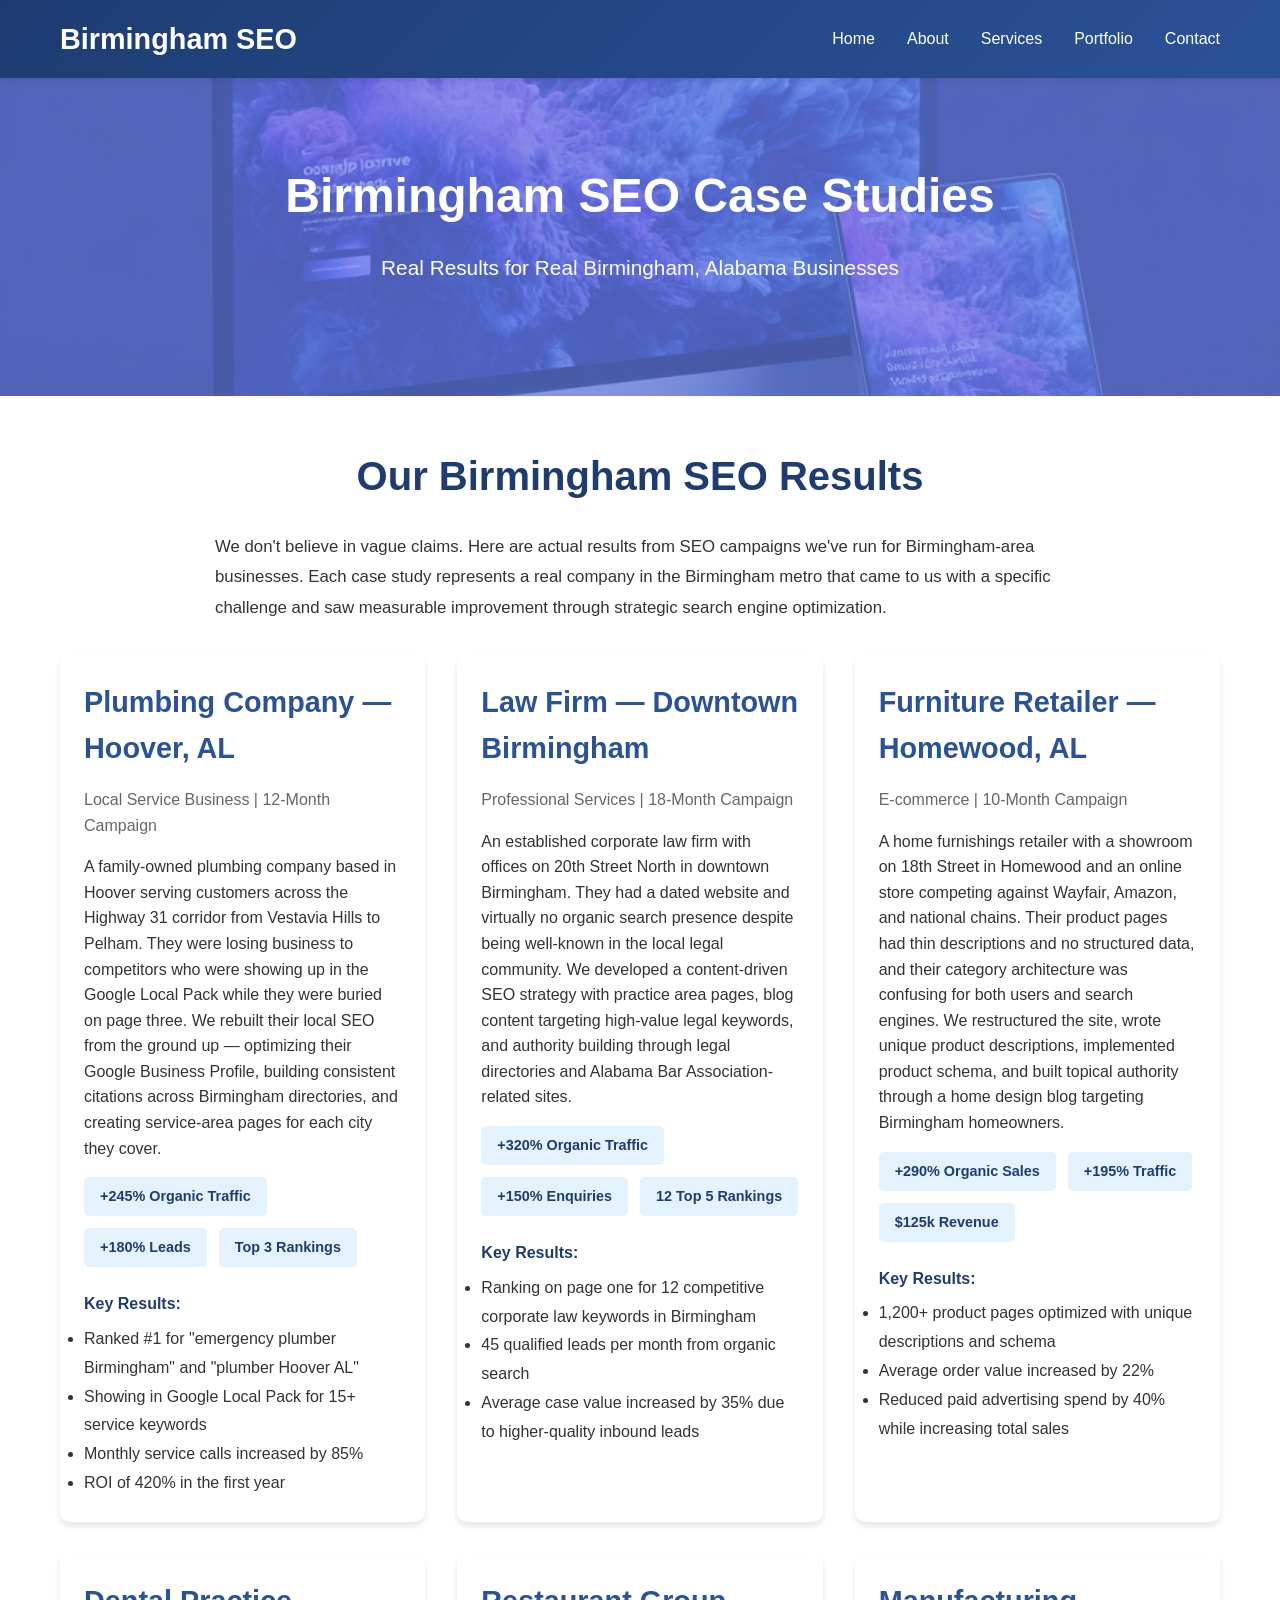
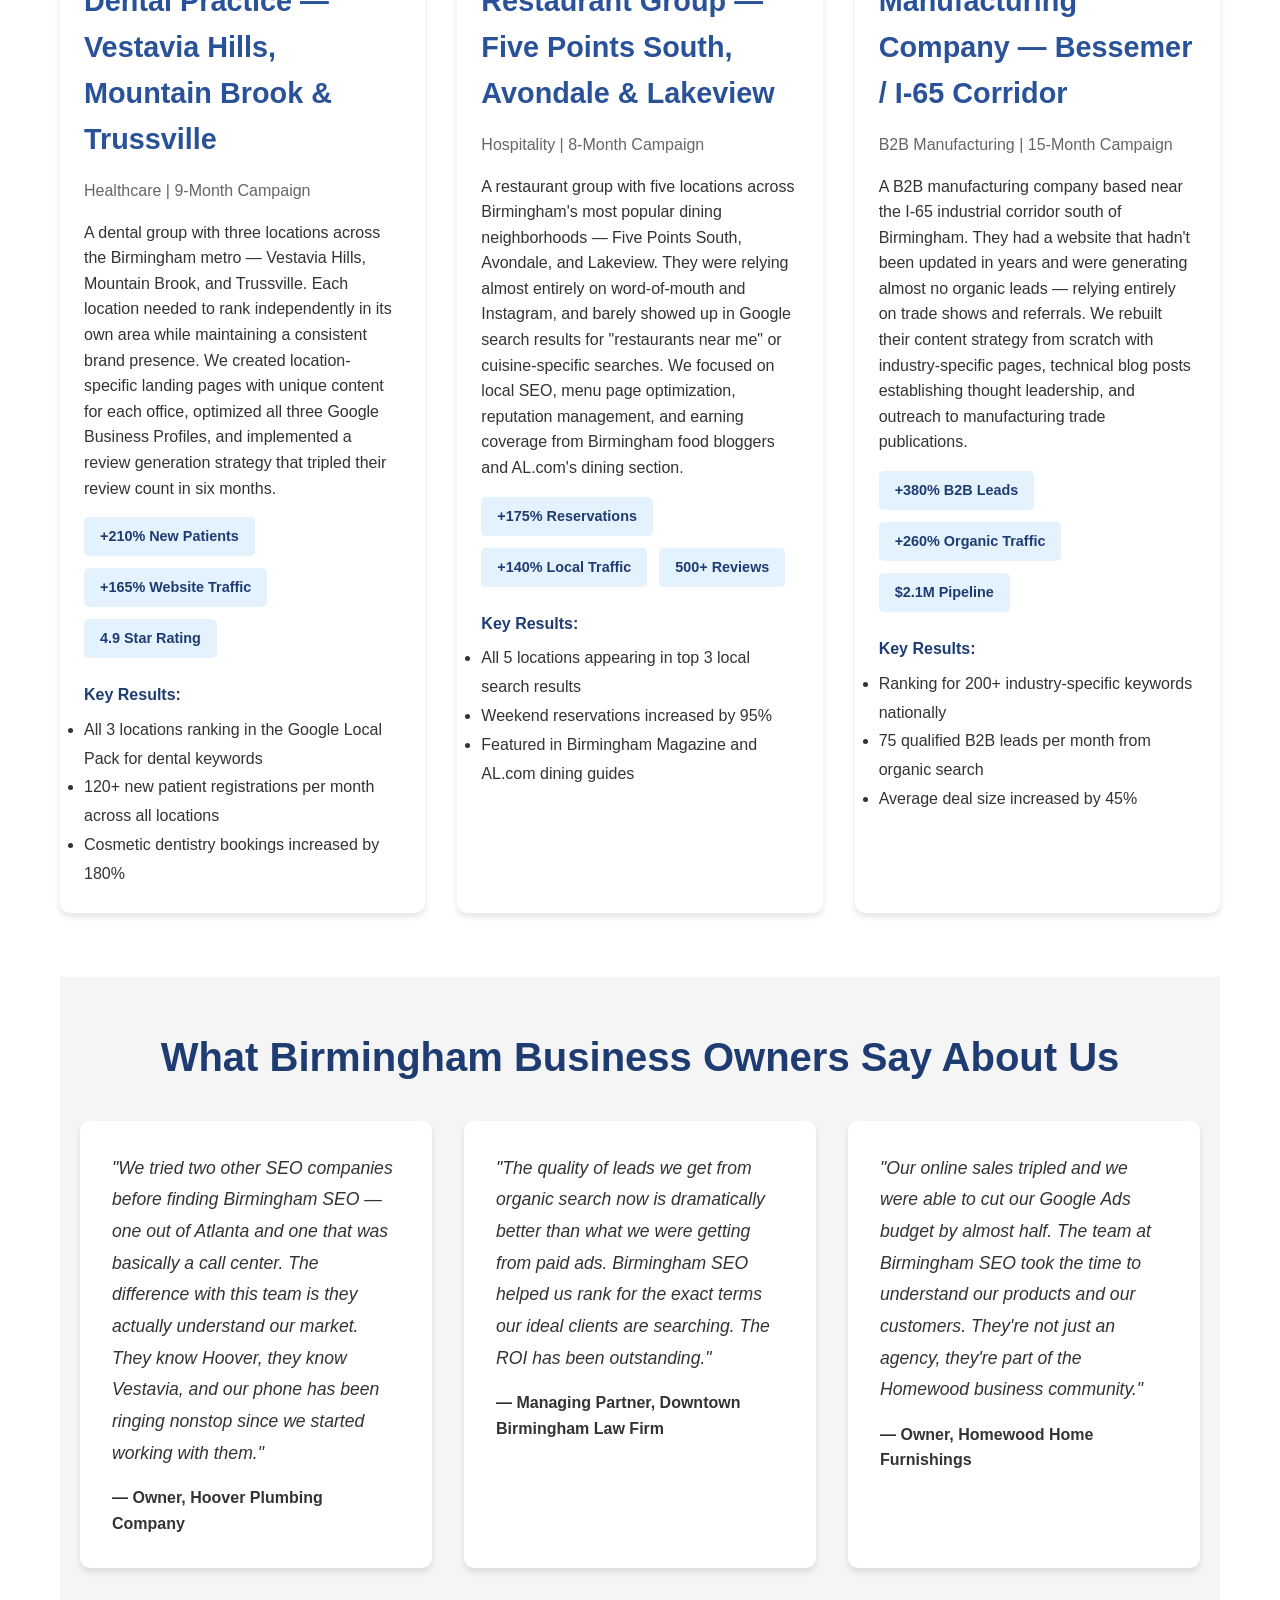
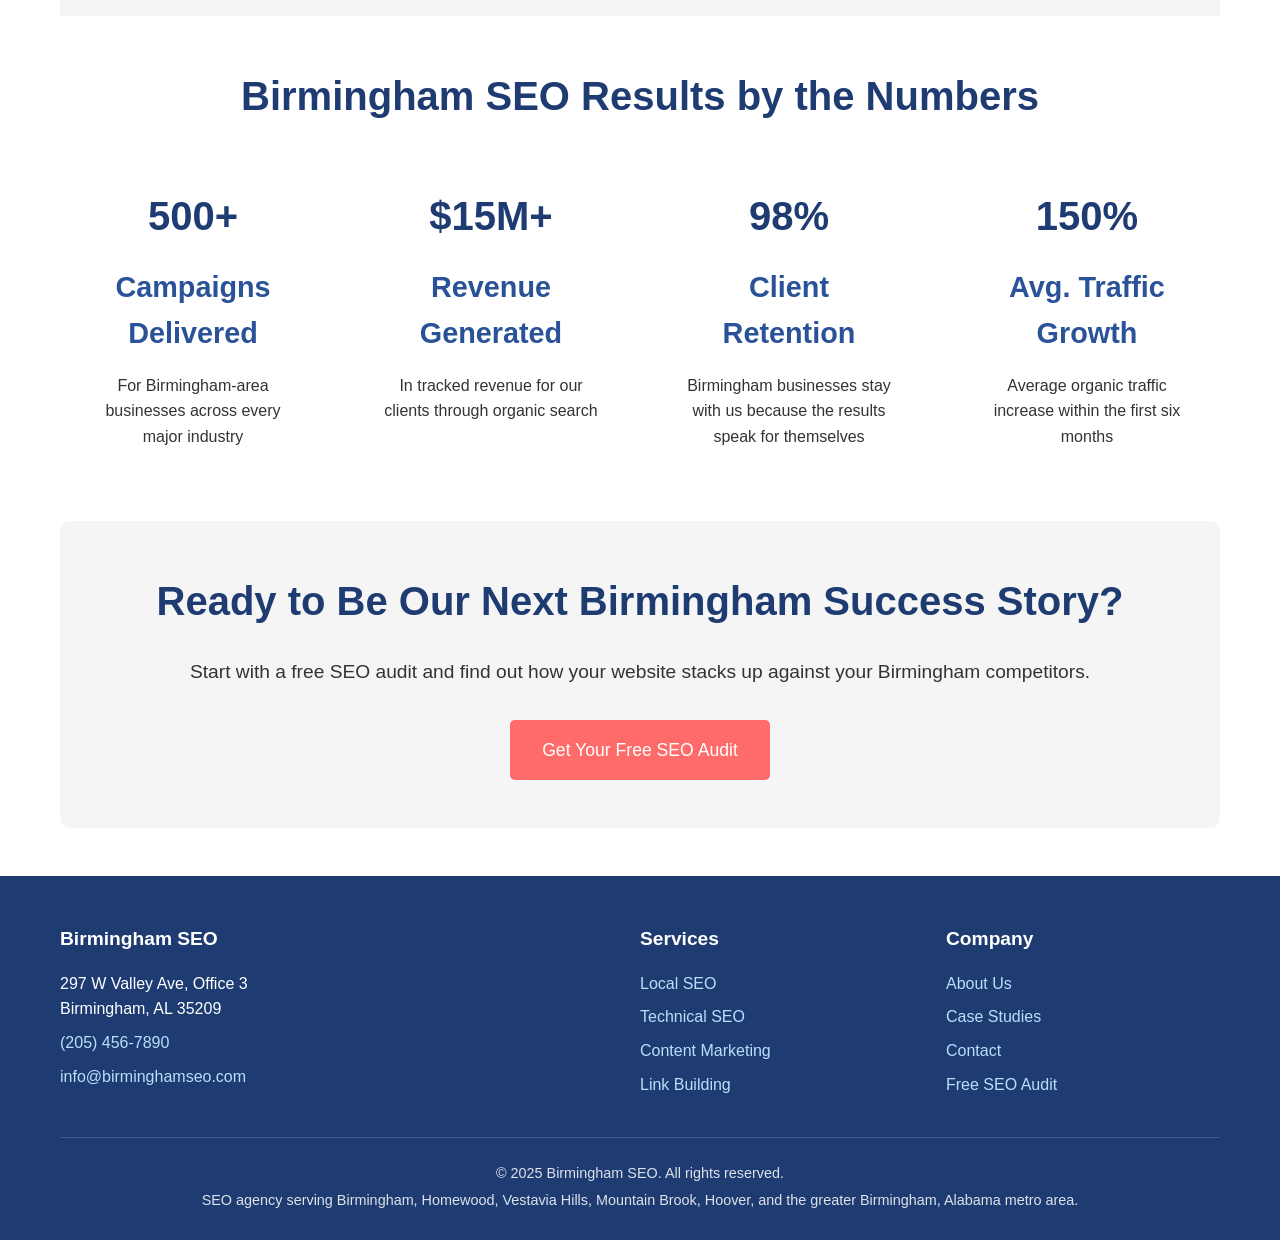
<file: portfolio.html>
<!DOCTYPE html>
<html lang="en">
<head>
    <meta charset="UTF-8">
    <meta name="viewport" content="width=device-width, initial-scale=1.0">
    <meta name="description" content="SEO case studies from real Birmingham, Alabama businesses. See how we've helped local companies in Homewood, downtown Birmingham, Hoover, and across Jefferson County increase traffic by 150-380%.">
    <meta name="keywords" content="Birmingham SEO results, SEO case studies Birmingham Alabama, Birmingham SEO portfolio, Birmingham client testimonials, Birmingham SEO success stories">
    <meta name="geo.region" content="US-AL">
    <meta name="geo.placename" content="Birmingham, Alabama">
    <link rel="canonical" href="https://birminghamseo.net/portfolio">
    <meta property="og:title" content="Birmingham SEO Case Studies | Real Results for Birmingham, Alabama Businesses">
    <meta property="og:description" content="See how we've helped Birmingham businesses increase organic traffic by 150-380%. Real case studies from local companies across Jefferson County.">
    <meta property="og:type" content="website">
    <meta property="og:url" content="https://birminghamseo.net/portfolio">
    <meta property="og:locale" content="en_US">
    <title>Birmingham SEO Case Studies | Real Results for Birmingham, Alabama Businesses</title>
    <link rel="stylesheet" href="styles.css">
    <link rel="icon" type="image/png" href="favicon.png">
</head>
<body>
    <header>
        <nav class="container">
            <div class="logo">Birmingham SEO</div>
            <div class="hamburger">
                <span></span>
                <span></span>
                <span></span>
            </div>
            <ul class="nav-links">
                <li><a href="/">Home</a></li>
                <li><a href="/about">About</a></li>
                <li><a href="/services">Services</a></li>
                <li><a href="/portfolio">Portfolio</a></li>
                <li><a href="/contact">Contact</a></li>
            </ul>
        </nav>
    </header>

    <section class="hero hero-portfolio">
        <div class="container">
            <h1>Birmingham SEO Case Studies</h1>
            <p>Real Results for Real Birmingham, Alabama Businesses</p>
        </div>
    </section>

    <main class="container">
        <section>
            <h2>Our Birmingham SEO Results</h2>
            <div class="content-block">
                <p>
                    We don't believe in vague claims. Here are actual results from SEO campaigns we've
                    run for Birmingham-area businesses. Each case study represents a real company in the
                    Birmingham metro that came to us with a specific challenge and saw measurable improvement
                    through strategic search engine optimization.
                </p>
            </div>

            <div class="portfolio-grid">
                <div class="portfolio-item">
                    <div class="portfolio-content">
                        <h3>Plumbing Company &mdash; Hoover, AL</h3>
                        <p style="color: #666; margin-bottom: 1rem;">Local Service Business | 12-Month Campaign</p>
                        <p>
                            A family-owned plumbing company based in Hoover serving customers across
                            the Highway 31 corridor from Vestavia Hills to Pelham. They were losing
                            business to competitors who were showing up in the Google Local Pack while
                            they were buried on page three. We rebuilt their local SEO from the ground
                            up &mdash; optimizing their Google Business Profile, building consistent
                            citations across Birmingham directories, and creating service-area pages
                            for each city they cover.
                        </p>
                        <div class="portfolio-stats">
                            <span class="stat">+245% Organic Traffic</span>
                            <span class="stat">+180% Leads</span>
                            <span class="stat">Top 3 Rankings</span>
                        </div>
                        <h4 style="margin-top: 1.5rem; color: #1e3c72;">Key Results:</h4>
                        <ul style="margin-top: 0.5rem; line-height: 1.8;">
                            <li>Ranked #1 for "emergency plumber Birmingham" and "plumber Hoover AL"</li>
                            <li>Showing in Google Local Pack for 15+ service keywords</li>
                            <li>Monthly service calls increased by 85%</li>
                            <li>ROI of 420% in the first year</li>
                        </ul>
                    </div>
                </div>

                <div class="portfolio-item">
                    <div class="portfolio-content">
                        <h3>Law Firm &mdash; Downtown Birmingham</h3>
                        <p style="color: #666; margin-bottom: 1rem;">Professional Services | 18-Month Campaign</p>
                        <p>
                            An established corporate law firm with offices on 20th Street North in downtown
                            Birmingham. They had a dated website and virtually no organic search presence
                            despite being well-known in the local legal community. We developed a content-driven
                            SEO strategy with practice area pages, blog content targeting high-value legal
                            keywords, and authority building through legal directories and Alabama Bar
                            Association-related sites.
                        </p>
                        <div class="portfolio-stats">
                            <span class="stat">+320% Organic Traffic</span>
                            <span class="stat">+150% Enquiries</span>
                            <span class="stat">12 Top 5 Rankings</span>
                        </div>
                        <h4 style="margin-top: 1.5rem; color: #1e3c72;">Key Results:</h4>
                        <ul style="margin-top: 0.5rem; line-height: 1.8;">
                            <li>Ranking on page one for 12 competitive corporate law keywords in Birmingham</li>
                            <li>45 qualified leads per month from organic search</li>
                            <li>Average case value increased by 35% due to higher-quality inbound leads</li>
                        </ul>
                    </div>
                </div>

                <div class="portfolio-item">
                    <div class="portfolio-content">
                        <h3>Furniture Retailer &mdash; Homewood, AL</h3>
                        <p style="color: #666; margin-bottom: 1rem;">E-commerce | 10-Month Campaign</p>
                        <p>
                            A home furnishings retailer with a showroom on 18th Street in Homewood and an
                            online store competing against Wayfair, Amazon, and national chains. Their product
                            pages had thin descriptions and no structured data, and their category architecture
                            was confusing for both users and search engines. We restructured the site, wrote
                            unique product descriptions, implemented product schema, and built topical authority
                            through a home design blog targeting Birmingham homeowners.
                        </p>
                        <div class="portfolio-stats">
                            <span class="stat">+290% Organic Sales</span>
                            <span class="stat">+195% Traffic</span>
                            <span class="stat">$125k Revenue</span>
                        </div>
                        <h4 style="margin-top: 1.5rem; color: #1e3c72;">Key Results:</h4>
                        <ul style="margin-top: 0.5rem; line-height: 1.8;">
                            <li>1,200+ product pages optimized with unique descriptions and schema</li>
                            <li>Average order value increased by 22%</li>
                            <li>Reduced paid advertising spend by 40% while increasing total sales</li>
                        </ul>
                    </div>
                </div>

                <div class="portfolio-item">
                    <div class="portfolio-content">
                        <h3>Dental Practice &mdash; Vestavia Hills, Mountain Brook &amp; Trussville</h3>
                        <p style="color: #666; margin-bottom: 1rem;">Healthcare | 9-Month Campaign</p>
                        <p>
                            A dental group with three locations across the Birmingham metro &mdash; Vestavia
                            Hills, Mountain Brook, and Trussville. Each location needed to rank independently
                            in its own area while maintaining a consistent brand presence. We created
                            location-specific landing pages with unique content for each office, optimized
                            all three Google Business Profiles, and implemented a review generation strategy
                            that tripled their review count in six months.
                        </p>
                        <div class="portfolio-stats">
                            <span class="stat">+210% New Patients</span>
                            <span class="stat">+165% Website Traffic</span>
                            <span class="stat">4.9 Star Rating</span>
                        </div>
                        <h4 style="margin-top: 1.5rem; color: #1e3c72;">Key Results:</h4>
                        <ul style="margin-top: 0.5rem; line-height: 1.8;">
                            <li>All 3 locations ranking in the Google Local Pack for dental keywords</li>
                            <li>120+ new patient registrations per month across all locations</li>
                            <li>Cosmetic dentistry bookings increased by 180%</li>
                        </ul>
                    </div>
                </div>

                <div class="portfolio-item">
                    <div class="portfolio-content">
                        <h3>Restaurant Group &mdash; Five Points South, Avondale &amp; Lakeview</h3>
                        <p style="color: #666; margin-bottom: 1rem;">Hospitality | 8-Month Campaign</p>
                        <p>
                            A restaurant group with five locations across Birmingham's most popular dining
                            neighborhoods &mdash; Five Points South, Avondale, and Lakeview. They were relying
                            almost entirely on word-of-mouth and Instagram, and barely showed up in Google
                            search results for "restaurants near me" or cuisine-specific searches. We focused
                            on local SEO, menu page optimization, reputation management, and earning coverage
                            from Birmingham food bloggers and AL.com's dining section.
                        </p>
                        <div class="portfolio-stats">
                            <span class="stat">+175% Reservations</span>
                            <span class="stat">+140% Local Traffic</span>
                            <span class="stat">500+ Reviews</span>
                        </div>
                        <h4 style="margin-top: 1.5rem; color: #1e3c72;">Key Results:</h4>
                        <ul style="margin-top: 0.5rem; line-height: 1.8;">
                            <li>All 5 locations appearing in top 3 local search results</li>
                            <li>Weekend reservations increased by 95%</li>
                            <li>Featured in Birmingham Magazine and AL.com dining guides</li>
                        </ul>
                    </div>
                </div>

                <div class="portfolio-item">
                    <div class="portfolio-content">
                        <h3>Manufacturing Company &mdash; Bessemer / I-65 Corridor</h3>
                        <p style="color: #666; margin-bottom: 1rem;">B2B Manufacturing | 15-Month Campaign</p>
                        <p>
                            A B2B manufacturing company based near the I-65 industrial corridor south of
                            Birmingham. They had a website that hadn't been updated in years and were
                            generating almost no organic leads &mdash; relying entirely on trade shows and
                            referrals. We rebuilt their content strategy from scratch with industry-specific
                            pages, technical blog posts establishing thought leadership, and outreach to
                            manufacturing trade publications.
                        </p>
                        <div class="portfolio-stats">
                            <span class="stat">+380% B2B Leads</span>
                            <span class="stat">+260% Organic Traffic</span>
                            <span class="stat">$2.1M Pipeline</span>
                        </div>
                        <h4 style="margin-top: 1.5rem; color: #1e3c72;">Key Results:</h4>
                        <ul style="margin-top: 0.5rem; line-height: 1.8;">
                            <li>Ranking for 200+ industry-specific keywords nationally</li>
                            <li>75 qualified B2B leads per month from organic search</li>
                            <li>Average deal size increased by 45%</li>
                        </ul>
                    </div>
                </div>
            </div>
        </section>

        <section class="features" style="margin-top: 4rem;">
            <div class="container">
                <h2>What Birmingham Business Owners Say About Us</h2>
                <div class="services-grid">
                    <div class="service-card">
                        <p style="font-style: italic; font-size: 1.1rem; line-height: 1.8; margin-bottom: 1rem;">
                            "We tried two other SEO companies before finding Birmingham SEO &mdash; one out of
                            Atlanta and one that was basically a call center. The difference with this team is
                            they actually understand our market. They know Hoover, they know Vestavia, and our
                            phone has been ringing nonstop since we started working with them."
                        </p>
                        <p><strong>&mdash; Owner, Hoover Plumbing Company</strong></p>
                    </div>

                    <div class="service-card">
                        <p style="font-style: italic; font-size: 1.1rem; line-height: 1.8; margin-bottom: 1rem;">
                            "The quality of leads we get from organic search now is dramatically better than what
                            we were getting from paid ads. Birmingham SEO helped us rank for the exact terms our
                            ideal clients are searching. The ROI has been outstanding."
                        </p>
                        <p><strong>&mdash; Managing Partner, Downtown Birmingham Law Firm</strong></p>
                    </div>

                    <div class="service-card">
                        <p style="font-style: italic; font-size: 1.1rem; line-height: 1.8; margin-bottom: 1rem;">
                            "Our online sales tripled and we were able to cut our Google Ads budget by almost
                            half. The team at Birmingham SEO took the time to understand our products and our
                            customers. They're not just an agency, they're part of the Homewood business
                            community."
                        </p>
                        <p><strong>&mdash; Owner, Homewood Home Furnishings</strong></p>
                    </div>
                </div>
            </div>
        </section>

        <section>
            <h2>Birmingham SEO Results by the Numbers</h2>
            <div class="features-grid">
                <div class="feature-item">
                    <div class="feature-icon" style="font-size: 2.5rem; font-weight: bold; color: #1e3c72;">500+</div>
                    <h3>Campaigns Delivered</h3>
                    <p>For Birmingham-area businesses across every major industry</p>
                </div>
                <div class="feature-item">
                    <div class="feature-icon" style="font-size: 2.5rem; font-weight: bold; color: #1e3c72;">$15M+</div>
                    <h3>Revenue Generated</h3>
                    <p>In tracked revenue for our clients through organic search</p>
                </div>
                <div class="feature-item">
                    <div class="feature-icon" style="font-size: 2.5rem; font-weight: bold; color: #1e3c72;">98%</div>
                    <h3>Client Retention</h3>
                    <p>Birmingham businesses stay with us because the results speak for themselves</p>
                </div>
                <div class="feature-item">
                    <div class="feature-icon" style="font-size: 2.5rem; font-weight: bold; color: #1e3c72;">150%</div>
                    <h3>Avg. Traffic Growth</h3>
                    <p>Average organic traffic increase within the first six months</p>
                </div>
            </div>
        </section>

        <section style="text-align: center; background: #f5f5f5; padding: 3rem; border-radius: 10px; margin: 3rem 0;">
            <h2>Ready to Be Our Next Birmingham Success Story?</h2>
            <p style="font-size: 1.2rem; margin-bottom: 2rem;">
                Start with a free SEO audit and find out how your website stacks up against your
                Birmingham competitors.
            </p>
            <a href="/contact" class="cta-button">Get Your Free SEO Audit</a>
        </section>
    </main>

    <footer>
        <div class="container">
            <div class="footer-content">
                <div class="footer-info">
                    <h3>Birmingham SEO</h3>
                    <p>297 W Valley Ave, Office 3<br>Birmingham, AL 35209</p>
                    <p><a href="tel:2054567890">(205) 456-7890</a></p>
                    <p><a href="mailto:info@birminghamseo.com">info@birminghamseo.com</a></p>
                </div>
                <div class="footer-links">
                    <h3>Services</h3>
                    <ul>
                        <li><a href="/services">Local SEO</a></li>
                        <li><a href="/services">Technical SEO</a></li>
                        <li><a href="/services">Content Marketing</a></li>
                        <li><a href="/services">Link Building</a></li>
                    </ul>
                </div>
                <div class="footer-links">
                    <h3>Company</h3>
                    <ul>
                        <li><a href="/about">About Us</a></li>
                        <li><a href="/portfolio">Case Studies</a></li>
                        <li><a href="/contact">Contact</a></li>
                        <li><a href="/contact">Free SEO Audit</a></li>
                    </ul>
                </div>
            </div>
            <div class="footer-bottom">
                <p>&copy; 2025 Birmingham SEO. All rights reserved.</p>
                <p>SEO agency serving Birmingham, Homewood, Vestavia Hills, Mountain Brook, Hoover, and the greater Birmingham, Alabama metro area.</p>
            </div>
        </div>
    </footer>

    <script>
        const hamburger = document.querySelector('.hamburger');
        const navLinks = document.querySelector('.nav-links');

        hamburger.addEventListener('click', () => {
            hamburger.classList.toggle('active');
            navLinks.classList.toggle('active');
        });

        document.querySelectorAll('.nav-links a').forEach(link => {
            link.addEventListener('click', () => {
                hamburger.classList.remove('active');
                navLinks.classList.remove('active');
            });
        });
    </script>
</body>
</html>
</file>
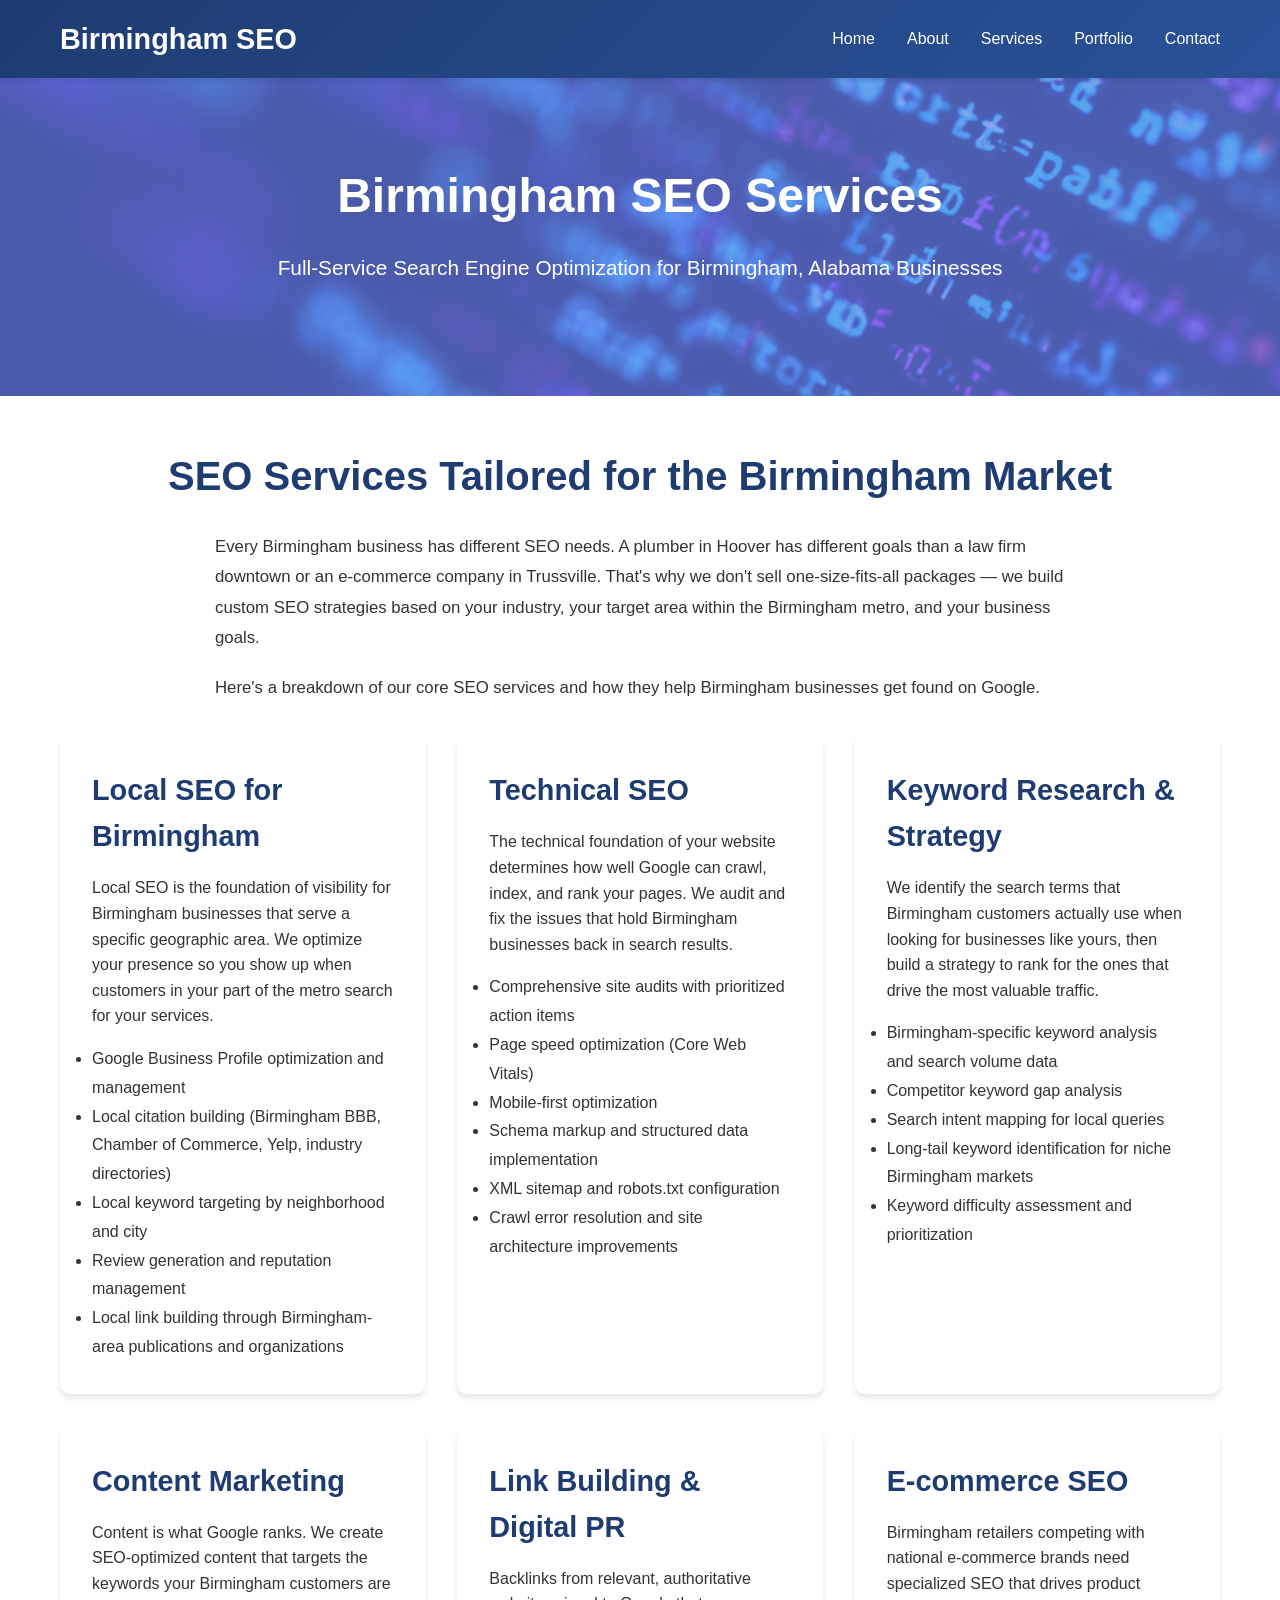
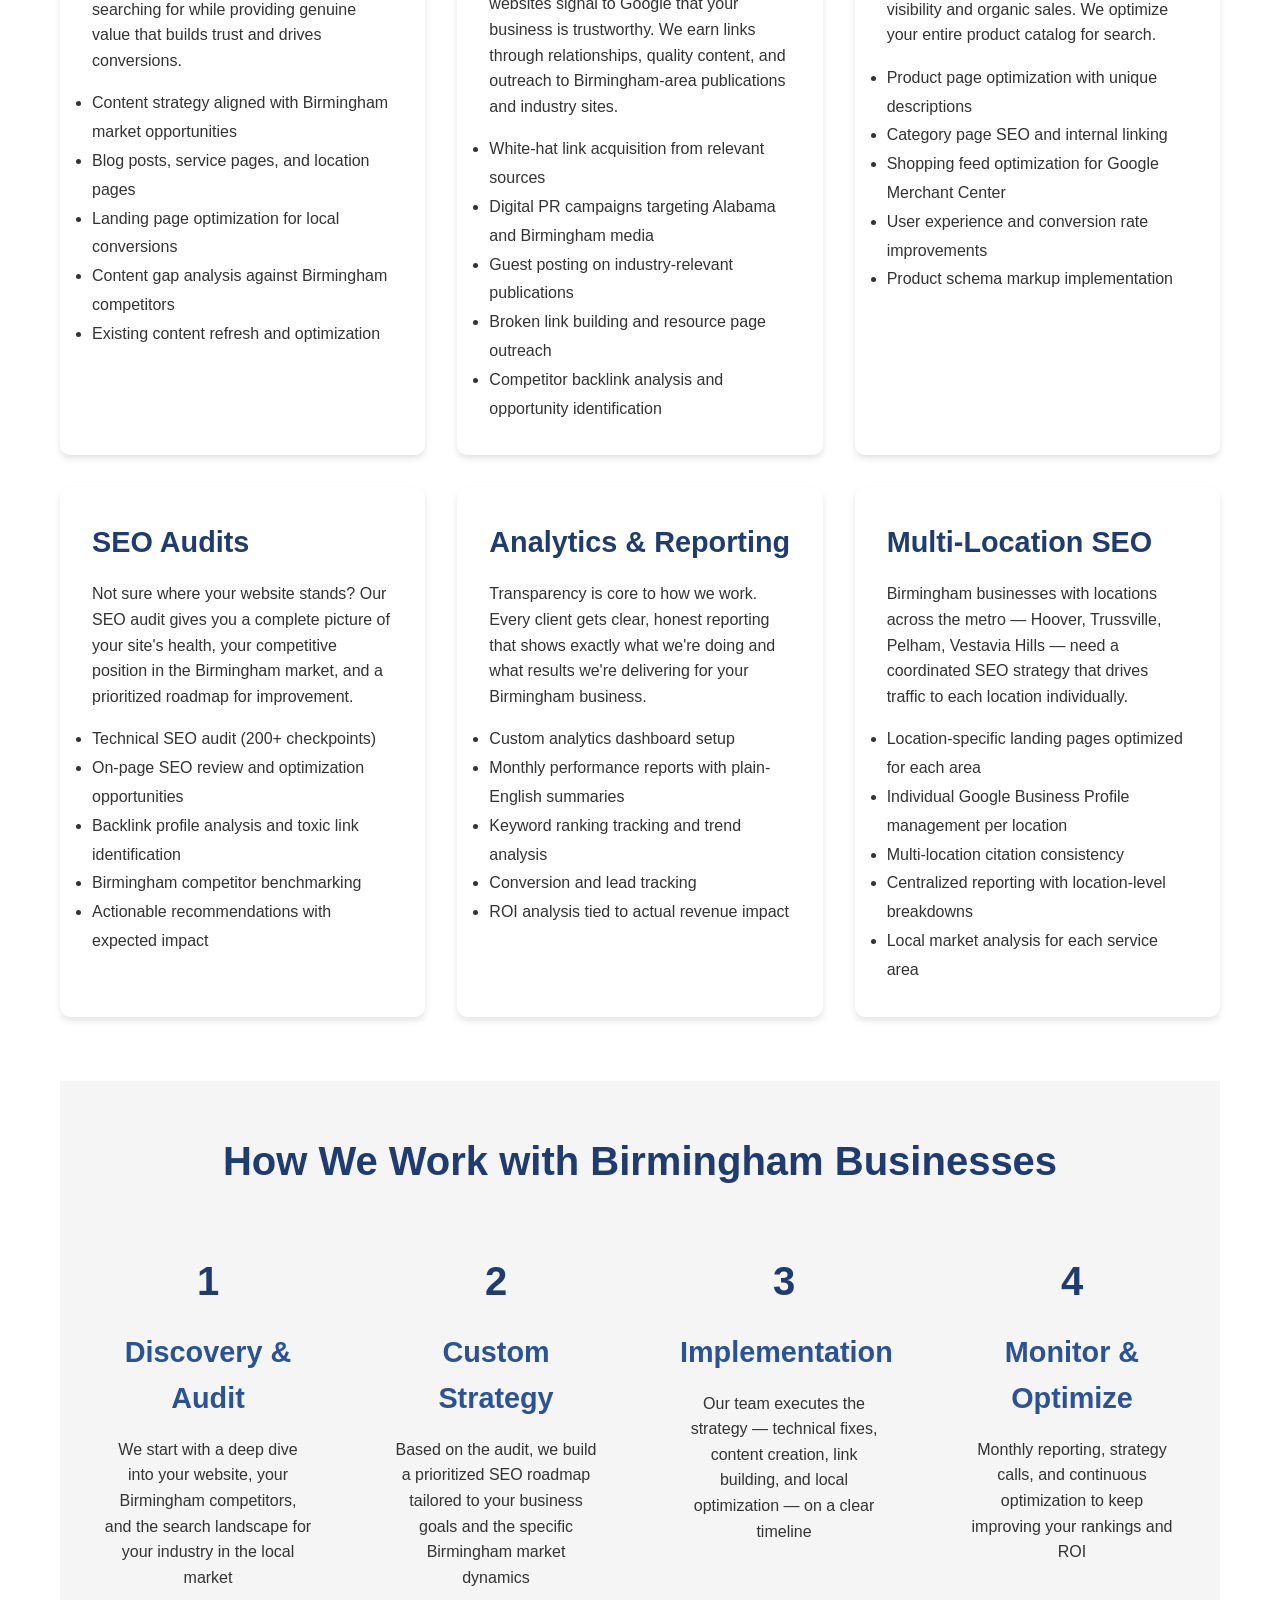
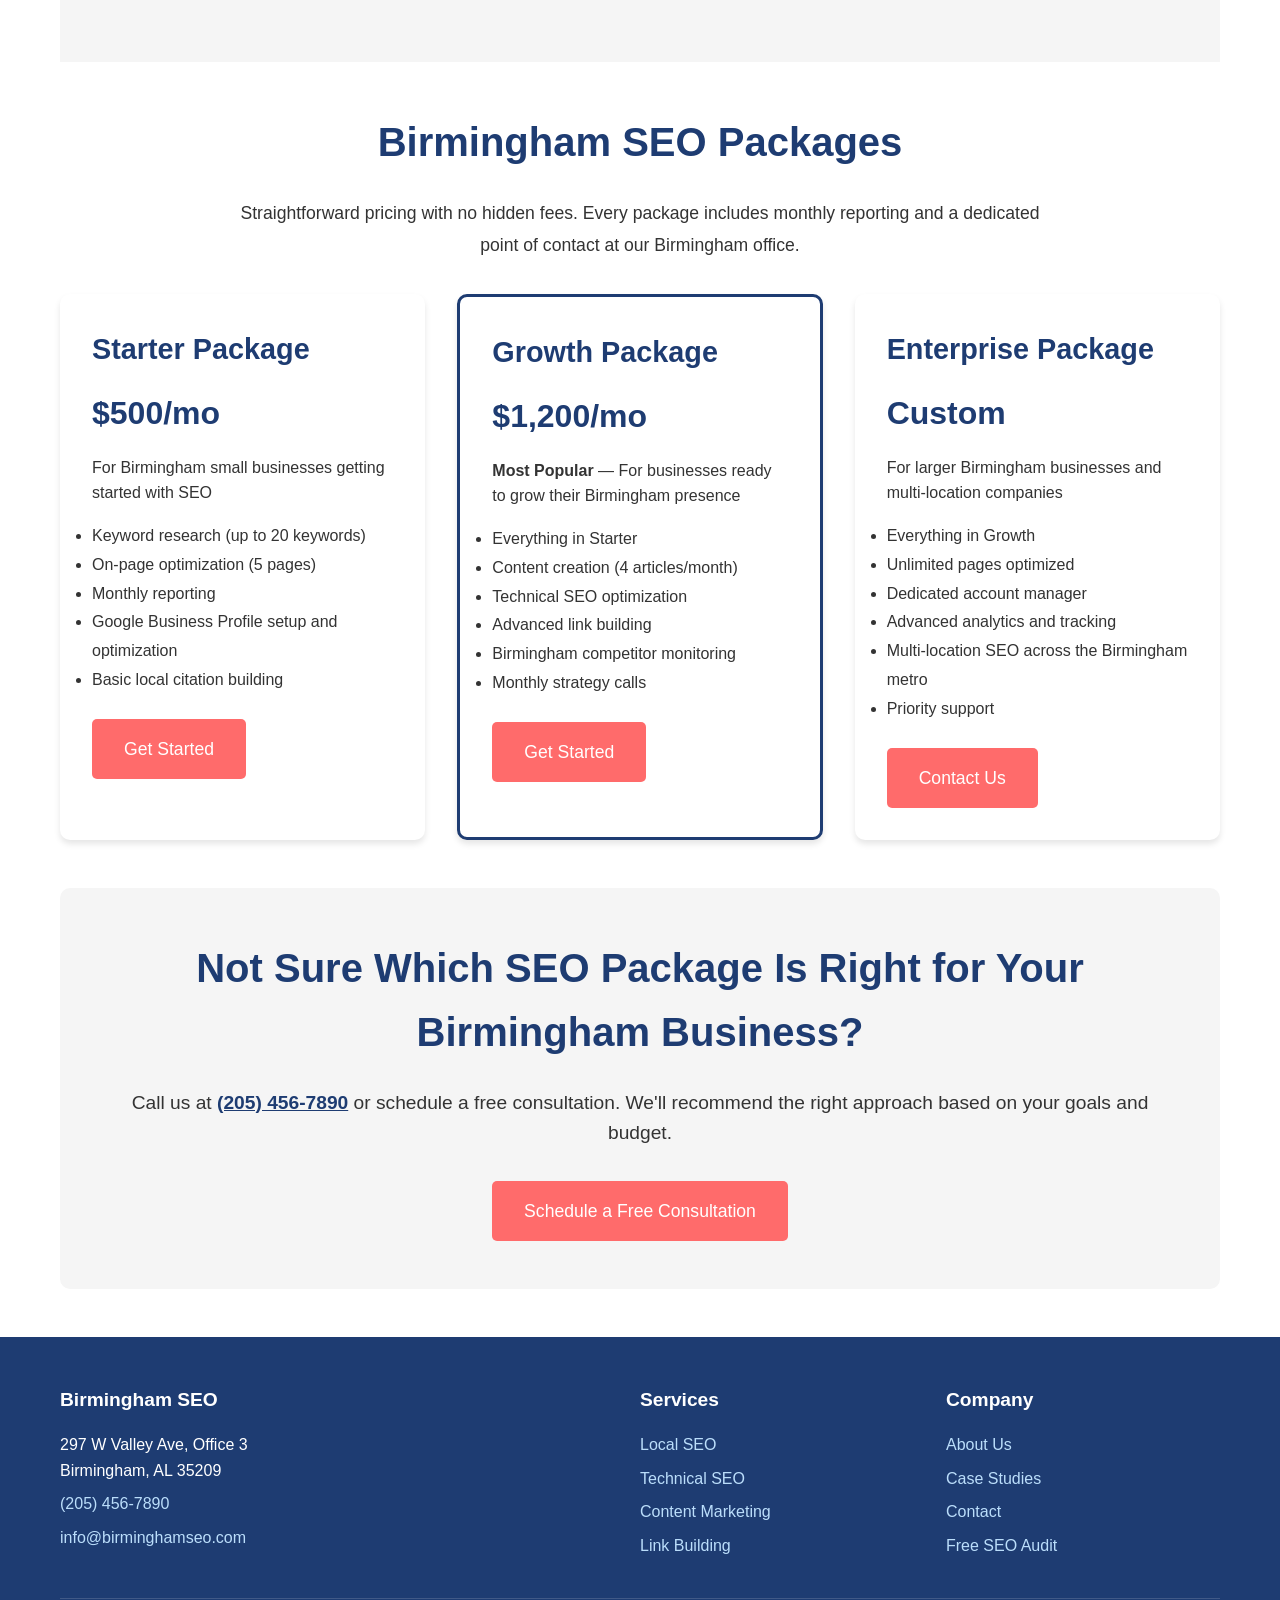
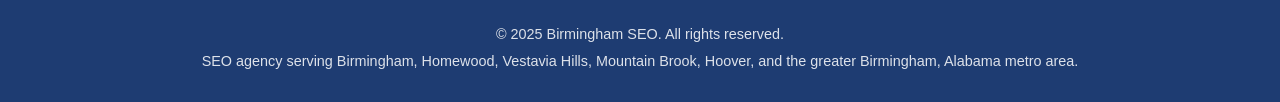
<file: services.html>
<!DOCTYPE html>
<html lang="en">
<head>
    <meta charset="UTF-8">
    <meta name="viewport" content="width=device-width, initial-scale=1.0">
    <meta name="description" content="SEO services in Birmingham, Alabama - Local SEO, Technical SEO, Link Building, Content Marketing. Packages from $500/mo. Serving Homewood, Vestavia Hills, Hoover, and all of Jefferson County.">
    <meta name="keywords" content="Birmingham SEO services, local SEO Birmingham Alabama, technical SEO Birmingham, link building Birmingham, content marketing Birmingham AL, Birmingham SEO packages, SEO pricing Birmingham">
    <meta name="geo.region" content="US-AL">
    <meta name="geo.placename" content="Birmingham, Alabama">
    <link rel="canonical" href="https://birminghamseo.net/services">
    <meta property="og:title" content="SEO Services in Birmingham, Alabama | Local, Technical & Content SEO">
    <meta property="og:description" content="Full-service SEO for Birmingham businesses. Local SEO, technical audits, content marketing, and link building. Packages starting at $500/mo.">
    <meta property="og:type" content="website">
    <meta property="og:url" content="https://birminghamseo.net/services">
    <meta property="og:locale" content="en_US">
    <title>SEO Services Birmingham, Alabama | Local SEO, Technical SEO & Content Marketing</title>
    <link rel="stylesheet" href="styles.css">
    <link rel="icon" type="image/png" href="favicon.png">
    <script type="application/ld+json">
    {
        "@context": "https://schema.org",
        "@type": "Service",
        "serviceType": "Search Engine Optimization",
        "provider": {
            "@type": "LocalBusiness",
            "name": "Birmingham SEO",
            "address": {
                "@type": "PostalAddress",
                "streetAddress": "297 W Valley Ave, Office 3",
                "addressLocality": "Birmingham",
                "addressRegion": "AL",
                "postalCode": "35209",
                "addressCountry": "US"
            },
            "telephone": "(205) 456-7890"
        },
        "areaServed": {
            "@type": "City",
            "name": "Birmingham",
            "containedInPlace": {"@type": "State", "name": "Alabama"}
        },
        "hasOfferCatalog": {
            "@type": "OfferCatalog",
            "name": "SEO Service Packages",
            "itemListElement": [
                {
                    "@type": "Offer",
                    "itemOffered": {"@type": "Service", "name": "Starter SEO Package"},
                    "price": "500",
                    "priceCurrency": "USD",
                    "priceSpecification": {"@type": "UnitPriceSpecification", "unitText": "month"}
                },
                {
                    "@type": "Offer",
                    "itemOffered": {"@type": "Service", "name": "Growth SEO Package"},
                    "price": "1200",
                    "priceCurrency": "USD",
                    "priceSpecification": {"@type": "UnitPriceSpecification", "unitText": "month"}
                }
            ]
        }
    }
    </script>
</head>
<body>
    <header>
        <nav class="container">
            <div class="logo">Birmingham SEO</div>
            <div class="hamburger">
                <span></span>
                <span></span>
                <span></span>
            </div>
            <ul class="nav-links">
                <li><a href="/">Home</a></li>
                <li><a href="/about">About</a></li>
                <li><a href="/services">Services</a></li>
                <li><a href="/portfolio">Portfolio</a></li>
                <li><a href="/contact">Contact</a></li>
            </ul>
        </nav>
    </header>

    <section class="hero hero-services">
        <div class="container">
            <h1>Birmingham SEO Services</h1>
            <p>Full-Service Search Engine Optimization for Birmingham, Alabama Businesses</p>
        </div>
    </section>

    <main class="container">
        <section>
            <h2>SEO Services Tailored for the Birmingham Market</h2>
            <div class="content-block">
                <p>
                    Every Birmingham business has different SEO needs. A plumber in Hoover has different
                    goals than a law firm downtown or an e-commerce company in Trussville. That's why we
                    don't sell one-size-fits-all packages &mdash; we build custom SEO strategies based on
                    your industry, your target area within the Birmingham metro, and your business goals.
                </p>
                <p>
                    Here's a breakdown of our core SEO services and how they help Birmingham businesses
                    get found on Google.
                </p>
            </div>

            <div class="services-grid">
                <div class="service-card">
                    <h3>Local SEO for Birmingham</h3>
                    <p>Local SEO is the foundation of visibility for Birmingham businesses that serve
                    a specific geographic area. We optimize your presence so you show up when customers
                    in your part of the metro search for your services.</p>
                    <ul style="margin-top: 1rem; line-height: 1.8;">
                        <li>Google Business Profile optimization and management</li>
                        <li>Local citation building (Birmingham BBB, Chamber of Commerce, Yelp, industry directories)</li>
                        <li>Local keyword targeting by neighborhood and city</li>
                        <li>Review generation and reputation management</li>
                        <li>Local link building through Birmingham-area publications and organizations</li>
                    </ul>
                </div>

                <div class="service-card">
                    <h3>Technical SEO</h3>
                    <p>The technical foundation of your website determines how well Google can crawl,
                    index, and rank your pages. We audit and fix the issues that hold Birmingham
                    businesses back in search results.</p>
                    <ul style="margin-top: 1rem; line-height: 1.8;">
                        <li>Comprehensive site audits with prioritized action items</li>
                        <li>Page speed optimization (Core Web Vitals)</li>
                        <li>Mobile-first optimization</li>
                        <li>Schema markup and structured data implementation</li>
                        <li>XML sitemap and robots.txt configuration</li>
                        <li>Crawl error resolution and site architecture improvements</li>
                    </ul>
                </div>

                <div class="service-card">
                    <h3>Keyword Research &amp; Strategy</h3>
                    <p>We identify the search terms that Birmingham customers actually use when looking
                    for businesses like yours, then build a strategy to rank for the ones that drive
                    the most valuable traffic.</p>
                    <ul style="margin-top: 1rem; line-height: 1.8;">
                        <li>Birmingham-specific keyword analysis and search volume data</li>
                        <li>Competitor keyword gap analysis</li>
                        <li>Search intent mapping for local queries</li>
                        <li>Long-tail keyword identification for niche Birmingham markets</li>
                        <li>Keyword difficulty assessment and prioritization</li>
                    </ul>
                </div>

                <div class="service-card">
                    <h3>Content Marketing</h3>
                    <p>Content is what Google ranks. We create SEO-optimized content that targets the
                    keywords your Birmingham customers are searching for while providing genuine value
                    that builds trust and drives conversions.</p>
                    <ul style="margin-top: 1rem; line-height: 1.8;">
                        <li>Content strategy aligned with Birmingham market opportunities</li>
                        <li>Blog posts, service pages, and location pages</li>
                        <li>Landing page optimization for local conversions</li>
                        <li>Content gap analysis against Birmingham competitors</li>
                        <li>Existing content refresh and optimization</li>
                    </ul>
                </div>

                <div class="service-card">
                    <h3>Link Building &amp; Digital PR</h3>
                    <p>Backlinks from relevant, authoritative websites signal to Google that your
                    business is trustworthy. We earn links through relationships, quality content,
                    and outreach to Birmingham-area publications and industry sites.</p>
                    <ul style="margin-top: 1rem; line-height: 1.8;">
                        <li>White-hat link acquisition from relevant sources</li>
                        <li>Digital PR campaigns targeting Alabama and Birmingham media</li>
                        <li>Guest posting on industry-relevant publications</li>
                        <li>Broken link building and resource page outreach</li>
                        <li>Competitor backlink analysis and opportunity identification</li>
                    </ul>
                </div>

                <div class="service-card">
                    <h3>E-commerce SEO</h3>
                    <p>Birmingham retailers competing with national e-commerce brands need specialized
                    SEO that drives product visibility and organic sales. We optimize your entire
                    product catalog for search.</p>
                    <ul style="margin-top: 1rem; line-height: 1.8;">
                        <li>Product page optimization with unique descriptions</li>
                        <li>Category page SEO and internal linking</li>
                        <li>Shopping feed optimization for Google Merchant Center</li>
                        <li>User experience and conversion rate improvements</li>
                        <li>Product schema markup implementation</li>
                    </ul>
                </div>

                <div class="service-card">
                    <h3>SEO Audits</h3>
                    <p>Not sure where your website stands? Our SEO audit gives you a complete picture
                    of your site's health, your competitive position in the Birmingham market, and a
                    prioritized roadmap for improvement.</p>
                    <ul style="margin-top: 1rem; line-height: 1.8;">
                        <li>Technical SEO audit (200+ checkpoints)</li>
                        <li>On-page SEO review and optimization opportunities</li>
                        <li>Backlink profile analysis and toxic link identification</li>
                        <li>Birmingham competitor benchmarking</li>
                        <li>Actionable recommendations with expected impact</li>
                    </ul>
                </div>

                <div class="service-card">
                    <h3>Analytics &amp; Reporting</h3>
                    <p>Transparency is core to how we work. Every client gets clear, honest reporting
                    that shows exactly what we're doing and what results we're delivering for your
                    Birmingham business.</p>
                    <ul style="margin-top: 1rem; line-height: 1.8;">
                        <li>Custom analytics dashboard setup</li>
                        <li>Monthly performance reports with plain-English summaries</li>
                        <li>Keyword ranking tracking and trend analysis</li>
                        <li>Conversion and lead tracking</li>
                        <li>ROI analysis tied to actual revenue impact</li>
                    </ul>
                </div>

                <div class="service-card">
                    <h3>Multi-Location SEO</h3>
                    <p>Birmingham businesses with locations across the metro &mdash; Hoover, Trussville,
                    Pelham, Vestavia Hills &mdash; need a coordinated SEO strategy that drives traffic
                    to each location individually.</p>
                    <ul style="margin-top: 1rem; line-height: 1.8;">
                        <li>Location-specific landing pages optimized for each area</li>
                        <li>Individual Google Business Profile management per location</li>
                        <li>Multi-location citation consistency</li>
                        <li>Centralized reporting with location-level breakdowns</li>
                        <li>Local market analysis for each service area</li>
                    </ul>
                </div>
            </div>
        </section>

        <section class="features" style="margin-top: 4rem;">
            <div class="container">
                <h2>How We Work with Birmingham Businesses</h2>
                <div class="features-grid">
                    <div class="feature-item">
                        <div class="feature-icon">1</div>
                        <h3>Discovery &amp; Audit</h3>
                        <p>We start with a deep dive into your website, your Birmingham competitors,
                        and the search landscape for your industry in the local market</p>
                    </div>
                    <div class="feature-item">
                        <div class="feature-icon">2</div>
                        <h3>Custom Strategy</h3>
                        <p>Based on the audit, we build a prioritized SEO roadmap tailored to your
                        business goals and the specific Birmingham market dynamics</p>
                    </div>
                    <div class="feature-item">
                        <div class="feature-icon">3</div>
                        <h3>Implementation</h3>
                        <p>Our team executes the strategy &mdash; technical fixes, content creation,
                        link building, and local optimization &mdash; on a clear timeline</p>
                    </div>
                    <div class="feature-item">
                        <div class="feature-icon">4</div>
                        <h3>Monitor &amp; Optimize</h3>
                        <p>Monthly reporting, strategy calls, and continuous optimization to keep
                        improving your rankings and ROI</p>
                    </div>
                </div>
            </div>
        </section>

        <section>
            <h2>Birmingham SEO Packages</h2>
            <p class="section-subtitle">
                Straightforward pricing with no hidden fees. Every package includes monthly reporting
                and a dedicated point of contact at our Birmingham office.
            </p>
            <div class="services-grid">
                <div class="service-card">
                    <h3>Starter Package</h3>
                    <p style="font-size: 2rem; color: #1e3c72; font-weight: bold; margin: 1rem 0;">$500/mo</p>
                    <p>For Birmingham small businesses getting started with SEO</p>
                    <ul style="margin-top: 1rem; line-height: 1.8;">
                        <li>Keyword research (up to 20 keywords)</li>
                        <li>On-page optimization (5 pages)</li>
                        <li>Monthly reporting</li>
                        <li>Google Business Profile setup and optimization</li>
                        <li>Basic local citation building</li>
                    </ul>
                    <a href="/contact" class="cta-button" style="margin-top: 1.5rem; display: inline-block;">Get Started</a>
                </div>

                <div class="service-card" style="border: 3px solid #1e3c72;">
                    <h3>Growth Package</h3>
                    <p style="font-size: 2rem; color: #1e3c72; font-weight: bold; margin: 1rem 0;">$1,200/mo</p>
                    <p><strong>Most Popular</strong> &mdash; For businesses ready to grow their Birmingham presence</p>
                    <ul style="margin-top: 1rem; line-height: 1.8;">
                        <li>Everything in Starter</li>
                        <li>Content creation (4 articles/month)</li>
                        <li>Technical SEO optimization</li>
                        <li>Advanced link building</li>
                        <li>Birmingham competitor monitoring</li>
                        <li>Monthly strategy calls</li>
                    </ul>
                    <a href="/contact" class="cta-button" style="margin-top: 1.5rem; display: inline-block;">Get Started</a>
                </div>

                <div class="service-card">
                    <h3>Enterprise Package</h3>
                    <p style="font-size: 2rem; color: #1e3c72; font-weight: bold; margin: 1rem 0;">Custom</p>
                    <p>For larger Birmingham businesses and multi-location companies</p>
                    <ul style="margin-top: 1rem; line-height: 1.8;">
                        <li>Everything in Growth</li>
                        <li>Unlimited pages optimized</li>
                        <li>Dedicated account manager</li>
                        <li>Advanced analytics and tracking</li>
                        <li>Multi-location SEO across the Birmingham metro</li>
                        <li>Priority support</li>
                    </ul>
                    <a href="/contact" class="cta-button" style="margin-top: 1.5rem; display: inline-block;">Contact Us</a>
                </div>
            </div>
        </section>

        <section style="text-align: center; background: #f5f5f5; padding: 3rem; border-radius: 10px; margin: 3rem 0;">
            <h2>Not Sure Which SEO Package Is Right for Your Birmingham Business?</h2>
            <p style="font-size: 1.2rem; margin-bottom: 2rem;">
                Call us at <a href="tel:2054567890" style="color: #1e3c72; font-weight: bold;">(205) 456-7890</a>
                or schedule a free consultation. We'll recommend the right approach based on your goals and budget.
            </p>
            <a href="/contact" class="cta-button">Schedule a Free Consultation</a>
        </section>
    </main>

    <footer>
        <div class="container">
            <div class="footer-content">
                <div class="footer-info">
                    <h3>Birmingham SEO</h3>
                    <p>297 W Valley Ave, Office 3<br>Birmingham, AL 35209</p>
                    <p><a href="tel:2054567890">(205) 456-7890</a></p>
                    <p><a href="mailto:info@birminghamseo.com">info@birminghamseo.com</a></p>
                </div>
                <div class="footer-links">
                    <h3>Services</h3>
                    <ul>
                        <li><a href="/services">Local SEO</a></li>
                        <li><a href="/services">Technical SEO</a></li>
                        <li><a href="/services">Content Marketing</a></li>
                        <li><a href="/services">Link Building</a></li>
                    </ul>
                </div>
                <div class="footer-links">
                    <h3>Company</h3>
                    <ul>
                        <li><a href="/about">About Us</a></li>
                        <li><a href="/portfolio">Case Studies</a></li>
                        <li><a href="/contact">Contact</a></li>
                        <li><a href="/contact">Free SEO Audit</a></li>
                    </ul>
                </div>
            </div>
            <div class="footer-bottom">
                <p>&copy; 2025 Birmingham SEO. All rights reserved.</p>
                <p>SEO agency serving Birmingham, Homewood, Vestavia Hills, Mountain Brook, Hoover, and the greater Birmingham, Alabama metro area.</p>
            </div>
        </div>
    </footer>

    <script>
        const hamburger = document.querySelector('.hamburger');
        const navLinks = document.querySelector('.nav-links');

        hamburger.addEventListener('click', () => {
            hamburger.classList.toggle('active');
            navLinks.classList.toggle('active');
        });

        document.querySelectorAll('.nav-links a').forEach(link => {
            link.addEventListener('click', () => {
                hamburger.classList.remove('active');
                navLinks.classList.remove('active');
            });
        });
    </script>
</body>
</html>
</file>
<file: styles.css>
* {
    margin: 0;
    padding: 0;
    box-sizing: border-box;
}

body {
    font-family: 'Segoe UI', Tahoma, Geneva, Verdana, sans-serif;
    line-height: 1.6;
    color: #333;
}

/* Header and Navigation */
header {
    background: linear-gradient(135deg, #1e3c72 0%, #2a5298 100%);
    color: white;
    padding: 1rem 0;
    box-shadow: 0 2px 5px rgba(0,0,0,0.1);
    position: sticky;
    top: 0;
    z-index: 1000;
}

.container {
    max-width: 1200px;
    margin: 0 auto;
    padding: 0 20px;
}

nav {
    display: flex;
    justify-content: space-between;
    align-items: center;
}

.logo {
    font-size: 1.8rem;
    font-weight: bold;
}

.nav-links {
    display: flex;
    list-style: none;
    gap: 2rem;
}

.nav-links a {
    color: white;
    text-decoration: none;
    transition: color 0.3s;
    font-weight: 500;
}

.nav-links a:hover {
    color: #64b5f6;
}

/* Hamburger Menu */
.hamburger {
    display: none;
    flex-direction: column;
    cursor: pointer;
    padding: 0.5rem;
    z-index: 1001;
}

.hamburger span {
    width: 25px;
    height: 3px;
    background: white;
    margin: 3px 0;
    transition: 0.3s;
    border-radius: 2px;
}

.hamburger.active span:nth-child(1) {
    transform: rotate(-45deg) translate(-5px, 6px);
}

.hamburger.active span:nth-child(2) {
    opacity: 0;
}

.hamburger.active span:nth-child(3) {
    transform: rotate(45deg) translate(-5px, -6px);
}

/* Hero Section */
.hero {
    background: linear-gradient(135deg, #667eea 0%, #764ba2 100%);
    color: white;
    padding: 5rem 0;
    text-align: center;
    position: relative;
    background-size: cover;
    background-position: center;
    background-repeat: no-repeat;
}

.hero::before {
    content: '';
    position: absolute;
    top: 0;
    left: 0;
    right: 0;
    bottom: 0;
    background: rgba(102, 126, 234, 0.7);
    z-index: 1;
}

.hero .container {
    position: relative;
    z-index: 2;
}

.hero h1 {
    font-size: 3rem;
    margin-bottom: 1rem;
}

.hero p {
    font-size: 1.3rem;
    margin-bottom: 2rem;
}

/* Hero Background Images */
.hero-home {
    background-image: url('homeandcontact.webp');
}

.hero-about {
    background-image: url('about.png');
}

.hero-services {
    background-image: url('services.png');
}

.hero-portfolio {
    background-image: url('portfolio.png');
}

.hero-contact {
    background-image: url('homeandcontact.webp');
}

.cta-button {
    display: inline-block;
    background: #ff6b6b;
    color: white;
    padding: 1rem 2rem;
    text-decoration: none;
    border-radius: 5px;
    font-size: 1.1rem;
    transition: background 0.3s;
}

.cta-button:hover {
    background: #ee5a52;
}

/* Main Content */
main {
    padding: 3rem 0;
}

section {
    margin-bottom: 3rem;
}

h2 {
    color: #1e3c72;
    font-size: 2.5rem;
    margin-bottom: 1.5rem;
    text-align: center;
}

h3 {
    color: #2a5298;
    font-size: 1.8rem;
    margin-bottom: 1rem;
}

/* Intro / Content Blocks */
.intro-text {
    max-width: 850px;
    margin: 0 auto 1.5rem;
    text-align: center;
    font-size: 1.1rem;
    line-height: 1.8;
}

.section-subtitle {
    max-width: 800px;
    margin: 0 auto 2rem;
    text-align: center;
    font-size: 1.1rem;
    line-height: 1.8;
}

.content-block {
    max-width: 850px;
    margin: 0 auto;
}

.content-block p {
    font-size: 1.05rem;
    line-height: 1.8;
    margin-bottom: 1.25rem;
}

/* Services Grid */
.services-grid {
    display: grid;
    grid-template-columns: repeat(auto-fit, minmax(300px, 1fr));
    gap: 2rem;
    margin-top: 2rem;
}

.service-card {
    background: white;
    padding: 2rem;
    border-radius: 10px;
    box-shadow: 0 4px 6px rgba(0,0,0,0.1);
    transition: transform 0.3s, box-shadow 0.3s;
}

.service-card:hover {
    transform: translateY(-5px);
    box-shadow: 0 6px 12px rgba(0,0,0,0.15);
}

.service-card h3 {
    color: #1e3c72;
    margin-bottom: 1rem;
}

/* Features Section */
.features {
    background: #f5f5f5;
    padding: 3rem 0;
}

.features-grid {
    display: grid;
    grid-template-columns: repeat(auto-fit, minmax(250px, 1fr));
    gap: 2rem;
    margin-top: 2rem;
}

.feature-item {
    text-align: center;
    padding: 1.5rem;
}

.feature-icon {
    font-size: 2.5rem;
    margin-bottom: 1rem;
    font-weight: bold;
    color: #1e3c72;
}

/* Stats Bar */
.stats-bar {
    display: flex;
    justify-content: space-around;
    flex-wrap: wrap;
    background: linear-gradient(135deg, #1e3c72 0%, #2a5298 100%);
    color: white;
    padding: 2.5rem 1rem;
    border-radius: 10px;
    margin: 3rem 0;
    gap: 1rem;
}

.stat-item {
    text-align: center;
    padding: 0.5rem 1.5rem;
}

.stat-number {
    display: block;
    font-size: 2.5rem;
    font-weight: bold;
    margin-bottom: 0.25rem;
}

.stat-label {
    display: block;
    font-size: 0.95rem;
    opacity: 0.9;
}

/* Areas Grid */
.areas-grid {
    display: flex;
    flex-wrap: wrap;
    gap: 0.75rem;
    justify-content: center;
    margin-top: 2rem;
}

.area-tag {
    background: #e3f2fd;
    color: #1e3c72;
    padding: 0.6rem 1.25rem;
    border-radius: 25px;
    font-weight: 500;
    font-size: 0.95rem;
    border: 1px solid #bbdefb;
}

/* Portfolio/Case Studies */
.portfolio-grid {
    display: grid;
    grid-template-columns: repeat(auto-fit, minmax(350px, 1fr));
    gap: 2rem;
    margin-top: 2rem;
}

.portfolio-item {
    background: white;
    border-radius: 10px;
    overflow: hidden;
    box-shadow: 0 4px 6px rgba(0,0,0,0.1);
}

.portfolio-content {
    padding: 1.5rem;
}

.portfolio-stats {
    display: flex;
    flex-wrap: wrap;
    gap: 0.75rem;
    margin-top: 1rem;
}

.stat {
    background: #e3f2fd;
    padding: 0.5rem 1rem;
    border-radius: 5px;
    font-weight: bold;
    color: #1e3c72;
    font-size: 0.9rem;
}

/* Contact Form */
.contact-form {
    max-width: 600px;
    margin: 2rem auto;
}

.form-group {
    margin-bottom: 1.5rem;
}

.form-group label {
    display: block;
    margin-bottom: 0.5rem;
    font-weight: 600;
    color: #1e3c72;
}

.form-group input,
.form-group textarea {
    width: 100%;
    padding: 0.8rem;
    border: 2px solid #ddd;
    border-radius: 5px;
    font-size: 1rem;
    transition: border-color 0.3s;
}

.form-group input:focus,
.form-group textarea:focus {
    outline: none;
    border-color: #2a5298;
}

.form-group textarea {
    min-height: 150px;
    resize: vertical;
}

.submit-button {
    background: #1e3c72;
    color: white;
    padding: 1rem 2rem;
    border: none;
    border-radius: 5px;
    font-size: 1.1rem;
    cursor: pointer;
    transition: background 0.3s;
}

.submit-button:hover {
    background: #2a5298;
}

/* Contact Info */
.contact-info {
    text-align: center;
    margin-top: 3rem;
    padding: 2rem;
    background: #f5f5f5;
    border-radius: 10px;
}

.contact-details {
    display: flex;
    justify-content: center;
    gap: 3rem;
    margin-top: 1rem;
    flex-wrap: wrap;
}

.contact-item {
    display: flex;
    flex-direction: column;
    align-items: center;
}

/* Footer */
footer {
    background: #1e3c72;
    color: white;
    padding: 3rem 0 1.5rem;
    margin-top: 3rem;
}

footer a {
    color: #bbdefb;
    text-decoration: none;
}

footer a:hover {
    color: #64b5f6;
}

.footer-content {
    display: grid;
    grid-template-columns: 2fr 1fr 1fr;
    gap: 2rem;
    margin-bottom: 2rem;
}

.footer-info h3,
.footer-links h3 {
    color: white;
    font-size: 1.2rem;
    margin-bottom: 1rem;
}

.footer-info p {
    margin-bottom: 0.5rem;
    line-height: 1.6;
}

.footer-links ul {
    list-style: none;
}

.footer-links li {
    margin-bottom: 0.5rem;
}

.footer-bottom {
    border-top: 1px solid rgba(255,255,255,0.15);
    padding-top: 1.5rem;
    text-align: center;
}

.footer-bottom p {
    margin-bottom: 0.25rem;
    font-size: 0.9rem;
    opacity: 0.85;
}

/* About Page */
.team-grid {
    display: grid;
    grid-template-columns: repeat(auto-fit, minmax(250px, 1fr));
    gap: 2rem;
    margin-top: 2rem;
}

.team-member {
    text-align: center;
    padding: 1.5rem;
    background: white;
    border-radius: 10px;
    box-shadow: 0 4px 6px rgba(0,0,0,0.1);
}

.team-member h3 {
    margin-top: 1rem;
}

.team-member p {
    text-align: left;
    font-size: 0.95rem;
    line-height: 1.7;
}

.team-role {
    color: #666;
    font-style: italic;
}

/* Responsive Design */
@media (max-width: 1000px) {
    .hamburger {
        display: flex;
    }

    .nav-links {
        position: fixed;
        right: -100%;
        top: 60px;
        flex-direction: column;
        background: linear-gradient(135deg, #1e3c72 0%, #2a5298 100%);
        width: 100%;
        text-align: center;
        transition: 0.3s;
        box-shadow: 0 10px 27px rgba(0,0,0,0.05);
        padding: 2rem 0;
        gap: 0;
    }

    .nav-links.active {
        right: 0;
    }

    .nav-links li {
        padding: 1rem 0;
        border-bottom: 1px solid rgba(255,255,255,0.1);
    }

    .nav-links li:last-child {
        border-bottom: none;
    }

    .hero h1 {
        font-size: 2rem;
    }

    .hero p {
        font-size: 1.1rem;
    }

    h2 {
        font-size: 2rem;
    }

    .services-grid,
    .portfolio-grid {
        grid-template-columns: 1fr;
    }

    .contact-details {
        flex-direction: column;
        gap: 1rem;
    }

    .footer-content {
        grid-template-columns: 1fr;
        text-align: center;
    }

    .footer-links ul {
        margin-bottom: 1rem;
    }

    .stats-bar {
        flex-direction: column;
        gap: 1.5rem;
    }

    .stat-number {
        font-size: 2rem;
    }
}
</file>
